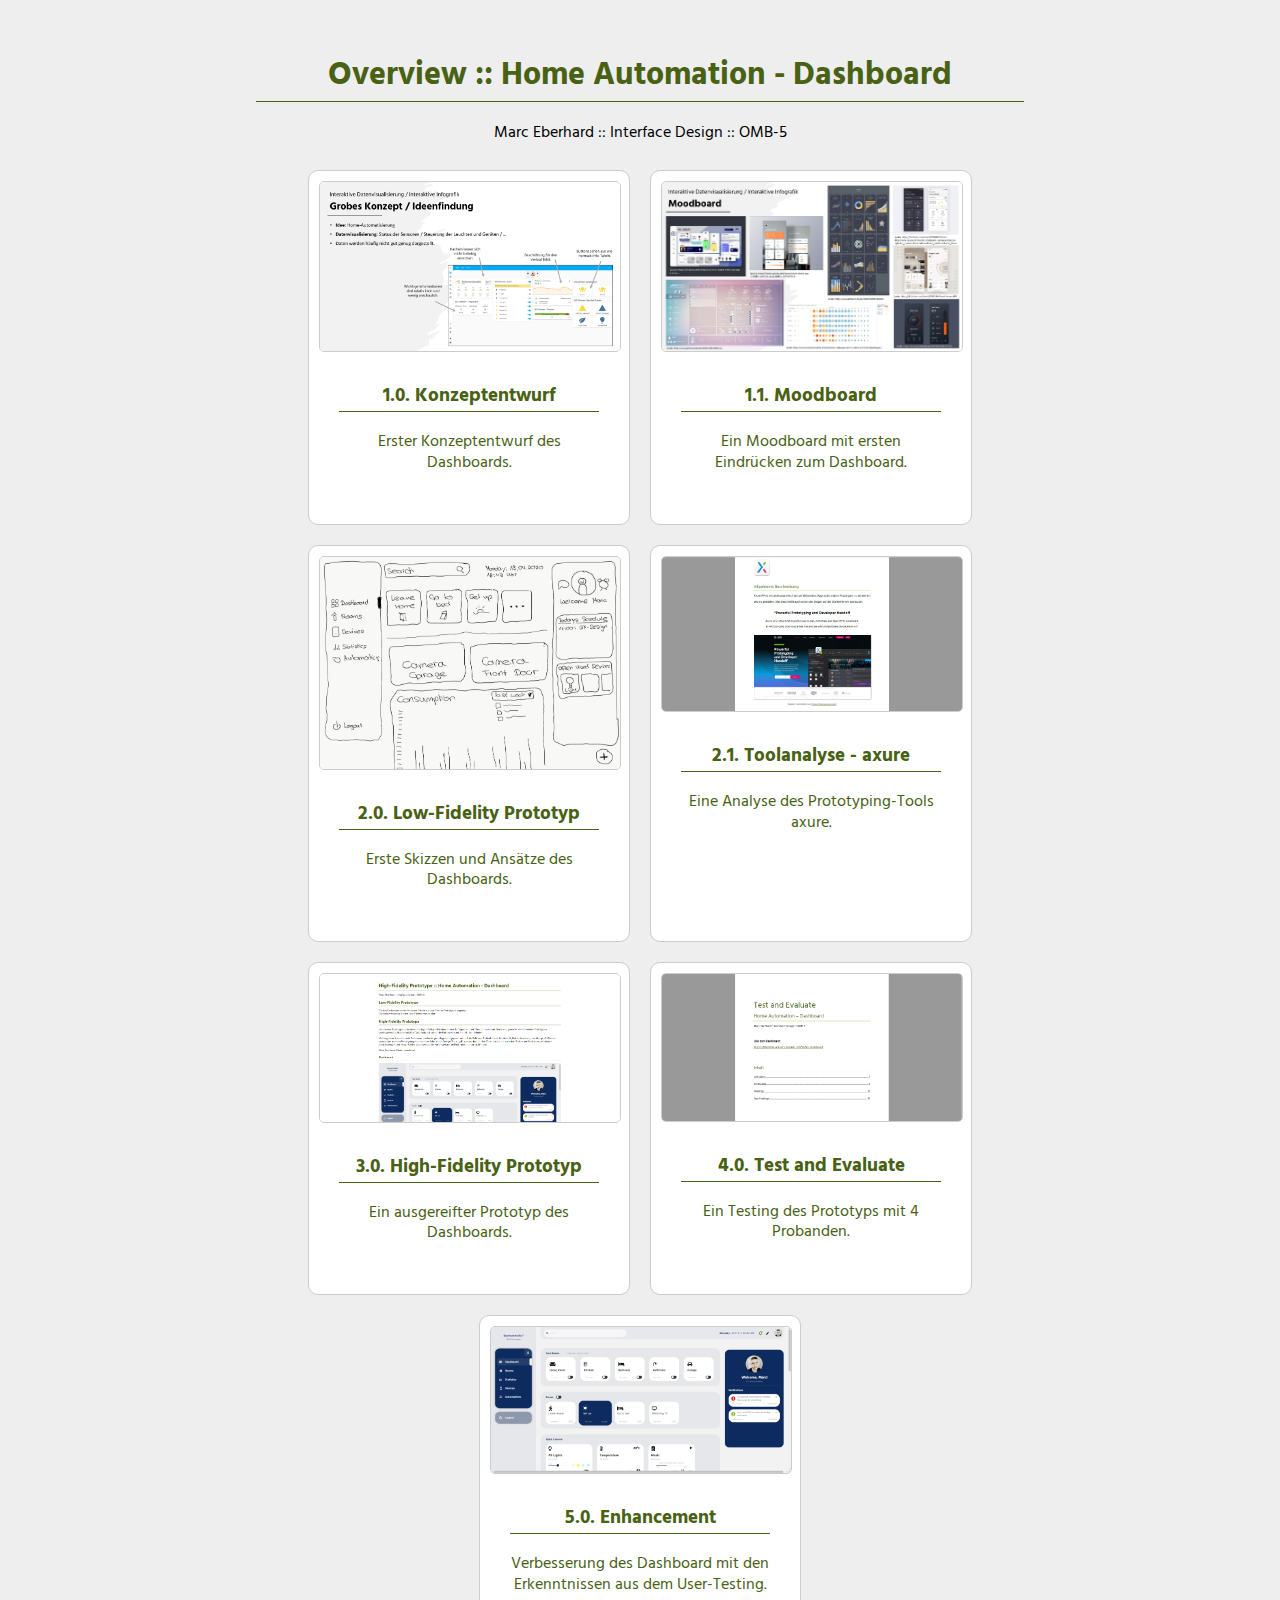
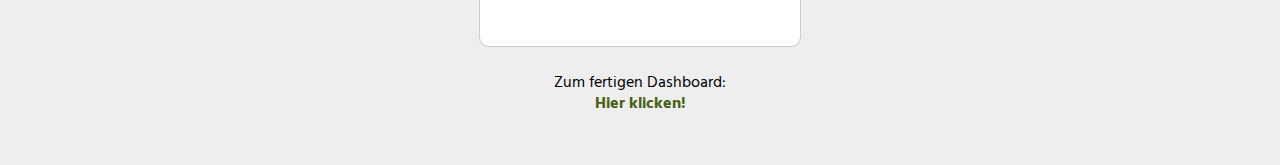
<file: gui-overview/index.html>
<!DOCTYPE html>
<html>

<head>
    <meta charset="utf-8">
    <meta name="viewport" content="width=device-width, initial-scale=1">
    <title>Overview :: Home Automation - Dashboard</title>
    <link rel="stylesheet" href="./src/css/style.css">

</head>

<body>
    <div class="wrapper">
        <h1>Overview :: Home Automation - Dashboard</h1>
        <p>Marc Eberhard :: Interface Design :: OMB-5</p>

        <section class="cards">
            <a target="_blank" href="https://bymarcx.github.io/IFD/task3_gui-concept/Infografik_Konzept.pdf" class="card">
                <img src="./src/img/Konzept.jpg" />
                <h3>1.0. Konzeptentwurf</h3>
                <p>
                    Erster Konzeptentwurf des Dashboards.
                </p>
            </a>
            <a target="_blank" href="https://bymarcx.github.io/IFD/task3_gui-concept/Infografik_Moodboard.pdf" class="card">
                <img src="./src/img/Moodboard.jpg" />
                <h3>1.1. Moodboard</h3>
                <p>
                    Ein Moodboard mit ersten Eindrücken zum Dashboard.
                </p>
            </a>
            <a target="_blank" href="https://bymarcx.github.io/IFD/task4_prototyping/gui-low-fidelity/" class="card">
                <img src="./src/img/first-prototye.jpg" />
                <h3>2.0. Low-Fidelity Prototyp</h3>
                <p>
                   Erste Skizzen und Ansätze des Dashboards.
                </p>
            </a>
            <a target="_blank" href="https://bymarcx.github.io/IFD/task4_prototyping/tool-analyse/AXURE_von_Marc_Eberhard.pdf" class="card">
                <img src="./src/img/axure.png" />
                <h3>2.1. Toolanalyse - axure</h3>
                <p>
                   Eine Analyse des Prototyping-Tools axure.
                </p>
            </a>

            <a target="_blank" href="https://bymarcx.github.io/IFD/task5-6_gui-high-fid/" class="card">
                <img src="./src/img/highfid-prototype.png" />
                <h3>3.0. High-Fidelity Prototyp</h3>
                <p>
                   Ein ausgereifter Prototyp des Dashboards.
                </p>
            </a>

            <a target="_blank" href="https://bymarcx.github.io/IFD/task7_test-and-evaluate/07_Test_and_Evaluate.pdf" class="card">
                <img src="./src/img/test.png" />
                <h3>4.0. Test and Evaluate</h3>
                <p>
                   Ein Testing des Prototyps mit 4 Probanden.
                </p>
            </a>

            <a target="_blank" href="https://bymarcx.github.io/IFD/task8_gui_enhancement" class="card">
                <img src="./src/img/dashboard-enhanced.png" />
                <h3>5.0. Enhancement</h3>
                <p>
                   Verbesserung des Dashboard mit den Erkenntnissen aus dem User-Testing.
                </p>
            </a>

        </section>

        <p>Zum fertigen Dashboard: <br> <a target="_blank" href="https://eknn29.axshare.com/">Hier klicken!</a></p>

    </div>
</body>

</html>
</file>
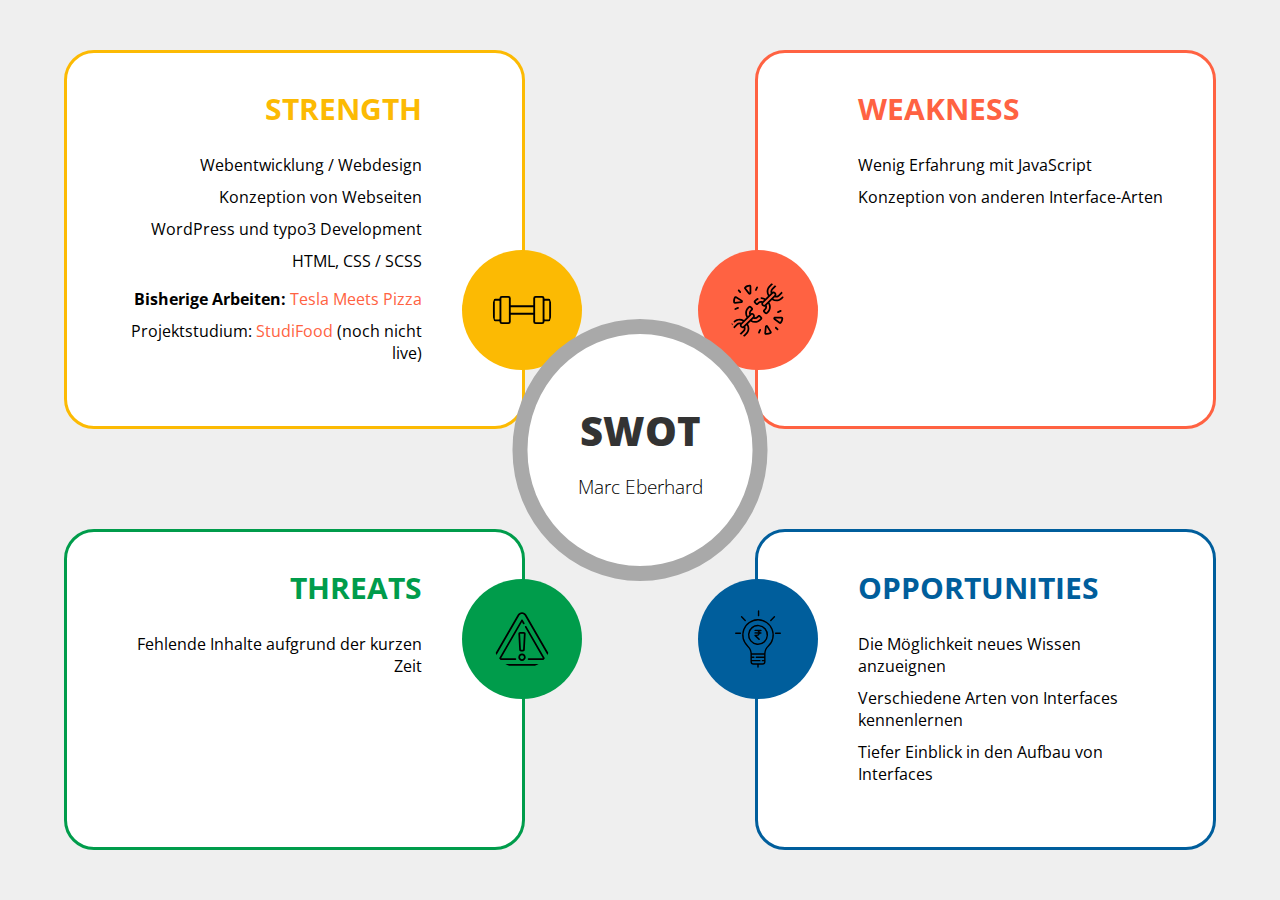
<file: task0_swot/index.html>
<!DOCTYPE html>
<html lang="DE">

<head>
    <meta charset="UTF-8">
    <meta name="viewport" content="width=device-width, initial-scale=1">

    <!--  CSS -->
    <link rel="stylesheet" href="./css/style.css" type="text/css" media="all">
    <link rel="stylesheet" href="https://unpkg.com/aos@next/dist/aos.css" />


    <title>SWOT - Marc Eberhard</title>
</head>

<body>
    <!-- HTML STARTS HERE -->
    <main>
        <div class="headline-box" data-aos="zoom-in" data-aos-delay="000">
            <h1>SWOT</h1>
            <h3>Marc Eberhard</h3>
        </div>

        <div class="sec1" id="strength" data-aos="fade-right" data-aos-delay="1000">
            <h2>Strength</h2>
            <ul id="strength_ul"></ul>
            <ul>
                <li><strong>Bisherige Arbeiten: </strong><a href="https://stag.rwd.bymarc.media">Tesla Meets Pizza</a></li>
                <li>Projektstudium: <a target="_blank" href="./studifood.png">StudiFood </a>(noch nicht live)</li>
            </ul>
            <img class="icon" src="./img/dumbbell.svg">
        </div>
        <div class="sec2" id="weakness" data-aos="fade-left" data-aos-delay="1000">
            <h2>Weakness</h2>
            <ul id="weakness_ul"></ul>
            <img class="icon" src="./img/breaking.svg">
        </div>
        <div class="sec3" id="threats" data-aos="fade-right" data-aos-delay="1000">
            <h2>Threats</h2>
            <ul id="threats_ul"></ul>
            <img class="icon" src="./img/caution.svg">
        </div>
        <div class="sec4" id="opportunities" data-aos="fade-left" data-aos-delay="1000">
            <h2>Opportun&shy;ities</h2>
            <ul id="opps_ul"></ul>
            <img class="icon" src="./img/opportunities.svg">
        </div>
    </main>

    <!-- HTML ENDS -->

    <!-- Bundled Footer JS -->
    <script src="https://unpkg.com/aos@next/dist/aos.js"></script>
    <script src="./js/script.js"></script>

</body>

</html>
</file>
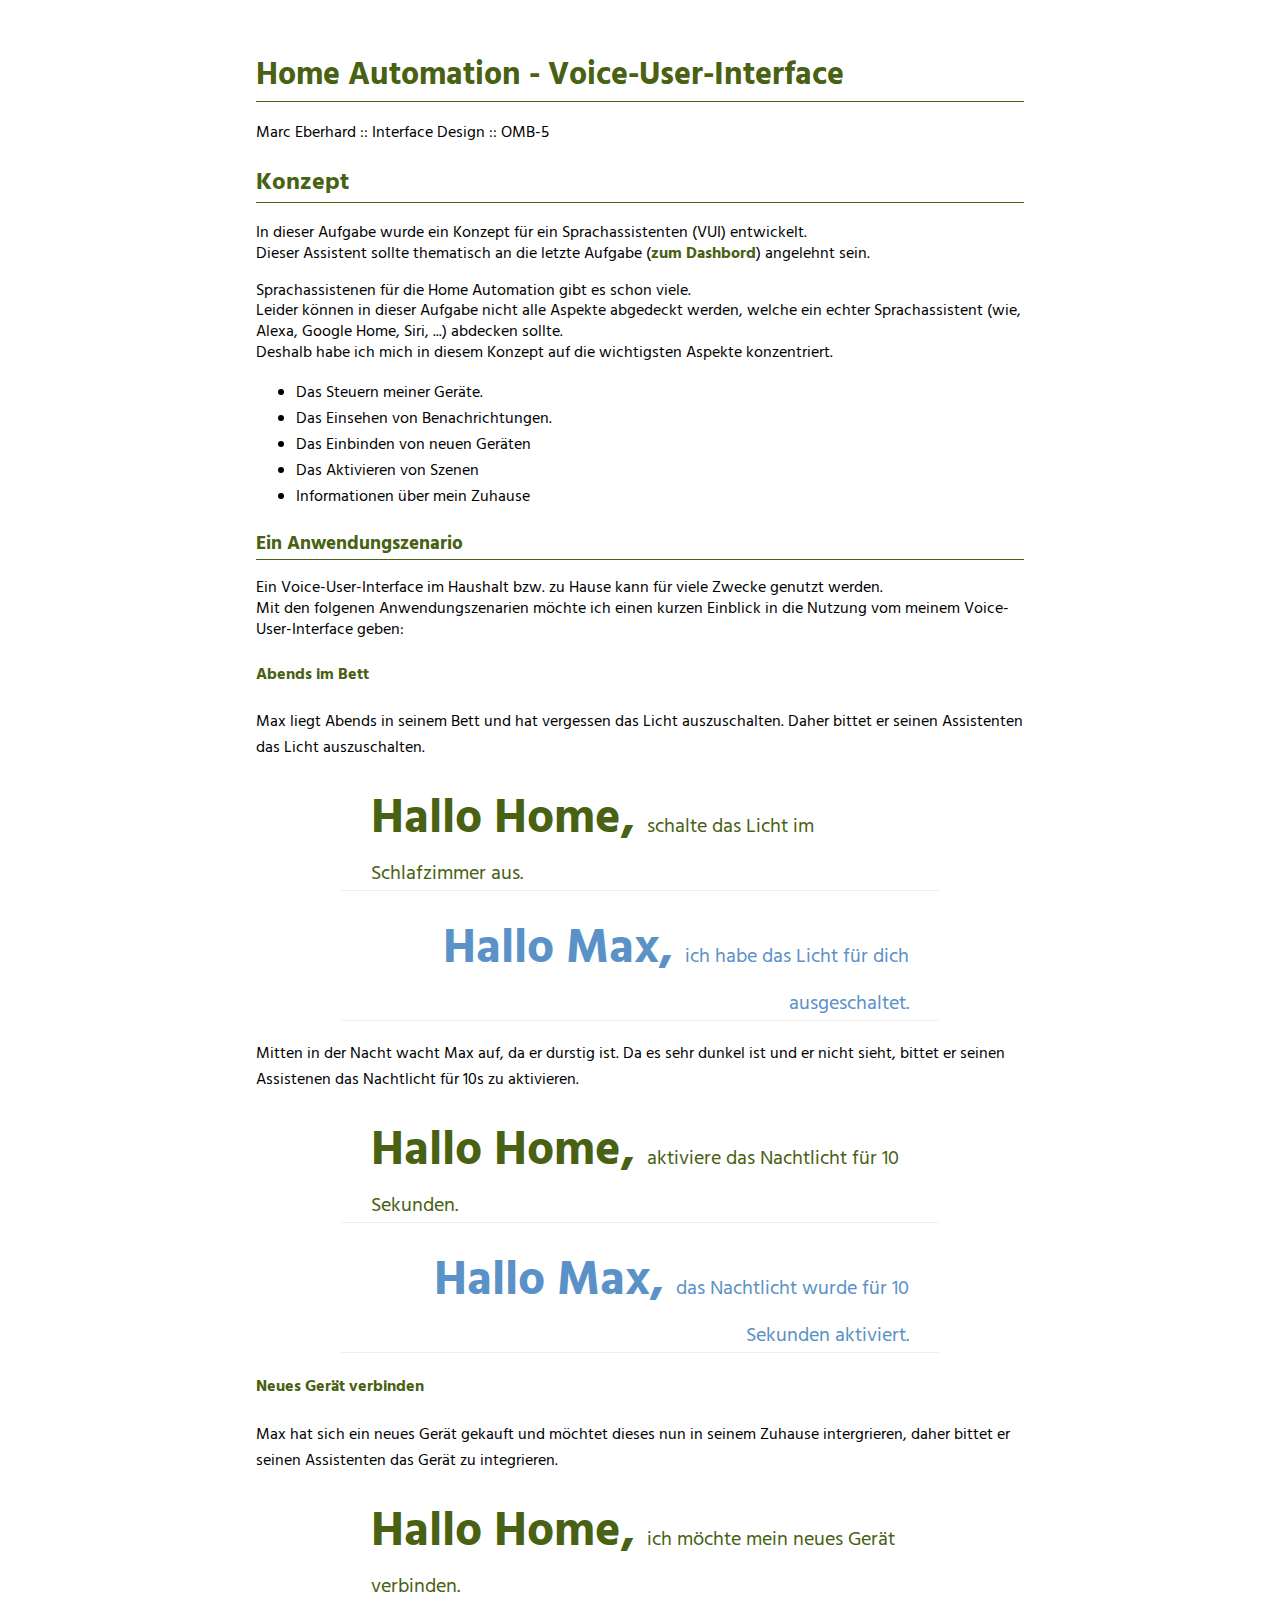
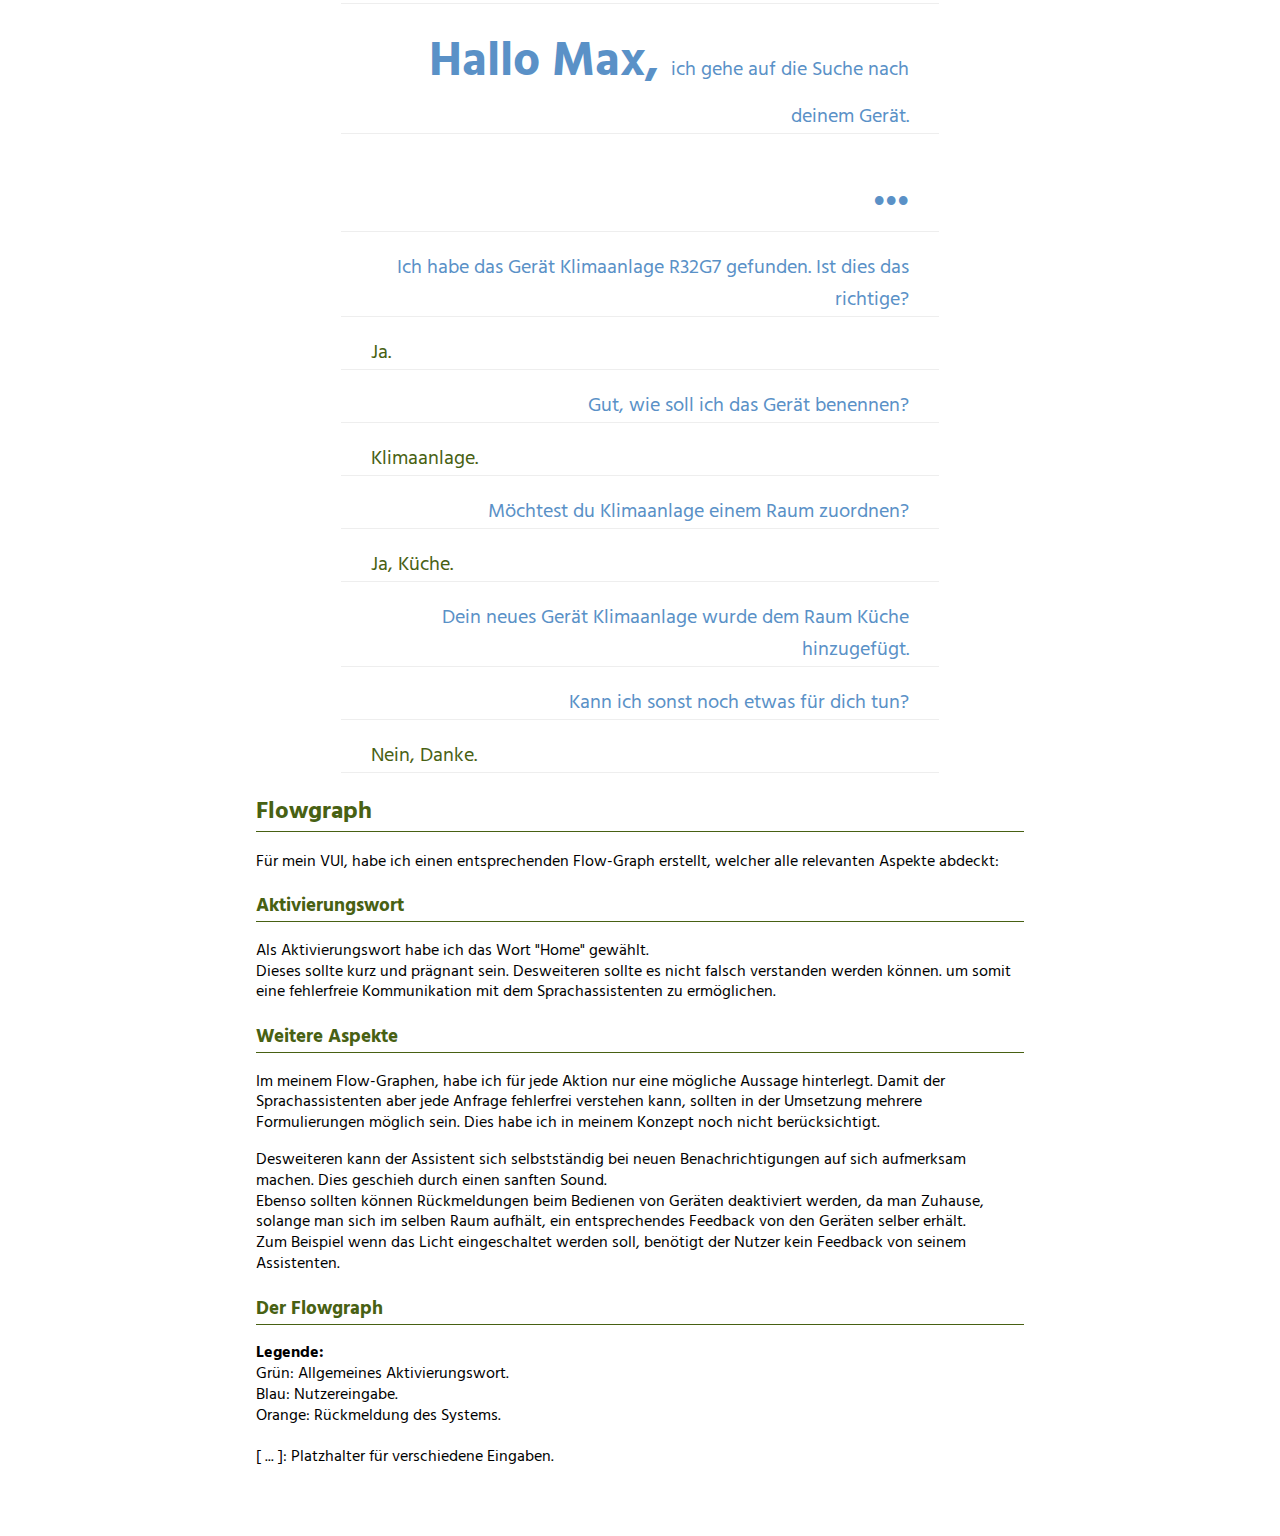
<file: task10_vui-concept/index.html>
<!--[if IE]><meta http-equiv="X-UA-Compatible" content="IE=5,IE=9" ><![endif]-->
<!DOCTYPE html>
<html>

<head>
    <meta charset="utf-8">
    <meta name="viewport" content="width=device-width, initial-scale=1">
    <title> Home Automation - Voice-User-Interface</title>
    <link rel="stylesheet" href="./src/css/style.css">
</head>

<body>
    <div class="wrapper">
        <h1>Home Automation - Voice-User-Interface</h1>
        <p>Marc Eberhard :: Interface Design :: OMB-5</p>

        <section>
            <h2>Konzept</h2>
            <p>
                In dieser Aufgabe wurde ein Konzept für ein Sprachassistenten (VUI) entwickelt.<br>
                Dieser Assistent sollte thematisch an die letzte Aufgabe (<a href="https://eknn29.axshare.com/"
                    target="_blank">zum Dashbord</a>) angelehnt sein.
            </p>
            <p>
                Sprachassistenen für die Home Automation gibt es schon viele.
                <br>Leider können in dieser Aufgabe nicht alle Aspekte abgedeckt werden, welche ein echter
                Sprachassistent (wie, Alexa, Google Home, Siri, ...) abdecken sollte.
                <br> Deshalb habe ich mich in diesem Konzept auf die wichtigsten Aspekte konzentriert.
            </p>
            <ul>
                <li>Das Steuern meiner Geräte.</li>
                <li>Das Einsehen von Benachrichtungen.</li>
                <li>Das Einbinden von neuen Geräten</li>
                <li>Das Aktivieren von Szenen</li>
                <li>Informationen über mein Zuhause</li>
            </ul>

            <h3>Ein Anwendungszenario</h3>
            <p>Ein Voice-User-Interface im Haushalt bzw. zu Hause kann für viele Zwecke genutzt werden.<br>
                Mit den folgenen Anwendungszenarien möchte ich einen kurzen Einblick in die Nutzung vom meinem
                Voice-User-Interface geben:</p>

            <h4>Abends im Bett</h4>
            Max liegt Abends in seinem Bett und hat vergessen das Licht auszuschalten. Daher bittet er seinen
            Assistenten das Licht auszuschalten. <br>

            <div class="quote"><span class="big">Hallo Home, </span>schalte das Licht im Schlafzimmer aus.</div>
            <div class="quote answer"><span class="big">Hallo Max, </span>ich habe das Licht für dich ausgeschaltet.
            </div>


            Mitten in der Nacht wacht Max auf, da er durstig ist. Da es sehr dunkel ist und er nicht sieht,
            bittet er seinen Assistenen das Nachtlicht für 10s zu aktivieren.

            <div class="quote"><span class="big">Hallo Home, </span>aktiviere das Nachtlicht für 10 Sekunden.</div>
            <div class="quote answer"><span class="big">Hallo Max, </span>das Nachtlicht wurde für 10 Sekunden
                aktiviert.</div>

            <h4>Neues Gerät verbinden</h4>
            Max hat sich ein neues Gerät gekauft und möchtet dieses nun in seinem Zuhause intergrieren, daher bittet er
            seinen Assistenten das Gerät zu integrieren.

            <div class="quote"><span class="big">Hallo Home, </span>ich möchte mein neues Gerät verbinden.</div>
            <div class="quote answer"><span class="big">Hallo Max, </span>ich gehe auf die Suche nach deinem Gerät.
            </div>
            <div class="quote answer"><span class="big">...</span></div>
            <div class="quote answer">Ich habe das Gerät Klimaanlage R32G7 gefunden. Ist dies das richtige?</div>
            <div class="quote">Ja.</div>
            <div class="quote answer">Gut, wie soll ich das Gerät benennen?</div>
            <div class="quote">Klimaanlage.</div>
            <div class="quote answer">Möchtest du Klimaanlage einem Raum zuordnen?</div>
            <div class="quote">Ja, Küche.</div>
            <div class="quote answer">Dein neues Gerät Klimaanlage wurde dem Raum Küche hinzugefügt.</div>
            <div class="quote answer">Kann ich sonst noch etwas für dich tun?</div>
            <div class="quote">Nein, Danke.</div>
        </section>

        <section>
            <h2>Flowgraph</h2>
            <p>
                Für mein VUI, habe ich einen entsprechenden Flow-Graph erstellt, welcher alle relevanten Aspekte
                abdeckt:
            </p>
            <h3>Aktivierungswort</h3>
            <p>Als Aktivierungswort habe ich das Wort "Home" gewählt.
                <br>Dieses sollte kurz und prägnant sein. Desweiteren
                sollte es nicht falsch verstanden werden können. um somit eine fehlerfreie Kommunikation mit dem
                Sprachassistenten zu ermöglichen.
            </p>

            <h3>Weitere Aspekte</h3>
            <p>Im meinem Flow-Graphen, habe ich für jede Aktion nur eine mögliche Aussage hinterlegt. Damit der
                Sprachassistenten aber jede Anfrage fehlerfrei verstehen kann, sollten in der Umsetzung mehrere
                Formulierungen möglich sein. Dies habe ich in meinem Konzept noch nicht berücksichtigt.</p>
            <p>Desweiteren kann der Assistent sich selbstständig bei neuen Benachrichtigungen auf sich aufmerksam
                machen. Dies geschieh durch einen sanften Sound. <br>
                Ebenso sollten können Rückmeldungen beim Bedienen von Geräten deaktiviert werden, da man Zuhause,
                solange man sich im selben Raum aufhält, ein entsprechendes Feedback von den Geräten selber erhält.
                <br>Zum
                Beispiel wenn das Licht eingeschaltet werden soll, benötigt der Nutzer kein Feedback von seinem
                Assistenten.</p>

            <h3>Der Flowgraph</h3>
            <p>
                <strong>Legende:</strong>
                <br>Grün: Allgemeines Aktivierungswort.
                <br>Blau: Nutzereingabe.
                <br>Orange: Rückmeldung des Systems.
                <br>
                <br> [ ... ]: Platzhalter für verschiedene Eingaben.

            </p>
            <div class="mxgraph" style="max-width:100%;border:1px solid transparent;"
                data-mxgraph="{&quot;highlight&quot;:&quot;#0000ff&quot;,&quot;nav&quot;:true,&quot;resize&quot;:true,&quot;toolbar&quot;:&quot;zoom layers lightbox&quot;,&quot;edit&quot;:&quot;_blank&quot;,&quot;xml&quot;:&quot;&lt;mxfile host=\&quot;app.diagrams.net\&quot; modified=\&quot;2021-06-08T09:28:02.132Z\&quot; agent=\&quot;5.0 (Windows NT 10.0; Win64; x64) AppleWebKit/537.36 (KHTML, like Gecko) Chrome/91.0.4472.77 Safari/537.36\&quot; etag=\&quot;39i55Lh_pOEYyEIzb5RH\&quot; version=\&quot;14.7.6\&quot; type=\&quot;google\&quot;&gt;&lt;diagram id=\&quot;C5RBs43oDa-KdzZeNtuy\&quot; name=\&quot;Page-1\&quot;&gt;7V1Zd5u6Fv4t58GP6WLGfkycZjhNh3vS2zT3pUvGMtBg8BFQO/n1V2IwgxTAsY0g+CUxQsiy2N/WnjWSp8vNNQIr67M3h85IEuabkXw5kiRZVVX8j7Q8xy3iREhaTGTPk7as4d5+gUmjkLSG9hz6hY6B5zmBvSo2Gp7rQiMotAGEvHWx28Jzit+6AiakGu4N4NCtD/Y8sOLWsaRn7TfQNq30m0VtEt9ZgrRz8kt8C8y9da5J/jiSp8jzgvjTcjOFDlm9dF0ebp8fnLsn7frv//j/gv9efPr+5cdZPNjVLo9sfwKCbvDmoc/9XzDw7XMYXG9+uz+hfa9/[base64]/JLrQB0QXaj/pQhlzoIvxgOhC6ydd6ILePl1MBkQXYi/pQk33+hbJQuZCFpga0PPP/MVjpP+o6WWm80RX7Sk9zEWS+slnNGmv7nJi7Dgq/SlctJ6+0V8vyU8R9+reDvm9Uyma/WP7ycbESSUh7U0YxuVXCPQvs9V4vrHczef/Xf7+dqa8T7pg/taO2vTqbHRaOoUWySKlxEHQxbifdIEF6WPSxacVupNd+eqHYdwKqnDz3VjLfNjFVorJCS6PBbmlSoopvdbj0hdz0YRekJMiHpWcqlbwD3DCZBlGkubgtbyY4Q9mEL3EuGHhRbPNKE/7N/TSG2d+RDvnuIOorDbZzXSUG+A4Hr57g6f8VzoknnI8avGbcHPu20vknhEzocy1ZQfwfgUiMlkjsCoSLhk9oWoRv6cL0wG+nxCnHyDvaeubJL23jkZye2E7ztRzPBR9rTxX4XiubB/[base64]/GNHkT/XCMwJ7QACVuinwIxQWcTn4MGolJzj/[base64]/[base64]/6j1LRqnCUT3euhFHV85dVZW67DVVr3rgSIG3FDu4DoOYH9xGm64VW6x2ZAOv7d+Z55xmFMPbvxXu+7coUq9hOBv4uCFDEbn5yaumnYPsJ+C6W+HZ99y8tA2DNWCL00E4UDFaFHXKRd4iEO/vptO7u0dM1lebtXL7S3gAf87ewwYtMlTgqrBK3hv0uBQ4KMpSIdWl/ok2UmNEWkWPNe7By9kYx2rpBbJw3G7g2UDiJioDyjgkcu730g5qBXtVIs5Fr0nyaCqNLoQhSsGKXMwXatWKxYzj2ZbS6vPuuy1jVgc+WecFPvbic1FBuC1+x6yBdNAtzflKnG7eMI7snH4Us8Ncz7gfwyf3/nmgrnbNkq+8Cxg2tsl3w0ZI2/ykXY2EUgtGwnRZ95GPLsNIAvK3Tvso+o2YI9LwN0l9WuPpWaN86BvDVXhpRyKUY0OTDAZmvueE2bCEOxHR6xLTiuUblmsHgzQ2UtpRYx4zPpaRo2eVFSuj2XrDYsrFz7rph5BYsbK7spidY/cIGEI0T6SZyOc5TF4hT97IK45mEO1Zuc3K8Lre8Aq9bN/sJq+gnZY78wqbdm7eEZ0kZRX1sYSSYEI/wNMdJsfQRI4cg61aSzxYRldMr01DflPjW1cMEHTM7z0BVRbu+x0uVxCBIERV2/gWornup2jfEbG2SgWcsoORdBqnh3CRMHd2PrWbOoJTuamhsCMigSruHMWkVT1wHIlAps2Y2zCm4k5Ps5TXOMegt3dFJjDJv8dWY5XYjgIu+/uh8d8zlWCiFENlOop/WiO4D/ALphmACd3QjP5bUUCUhoK/TlKCNFaKip8sqwwp4UiBFEwpYSCZtZUe2jyTYC6S1ClZPp12DoWXwH2CMQxNe7YNf7gB7twJXdPHW+4CWk7sCTzBUFMn/GDIzhzoWWHmyr20dtPtSqXVklVNFOpKM8uavO8TYu3ZXeVZlZ7Ye2tnsrieHZfRpizHekXj4ivaBjang8QQSJ7L3t3+JCrWHs5UnpvYxrka6dKX96RTnhorDl4UWcYhxn6jHECGYMJ9yOGzSlMbrnLwfWq/[base64]/1jdkM4za1AyjdcsMo72HlLDmi8/t1ITKeef43efMuxfbq8IGtrCMLwqppyBJ53gJPTQ/[base64]/buwjdfSSzswNmG3NIezC8w7k2MJaON1Ahck/tAPSBrbbAVOm7v6xP5oVlWo59E360hRj0aJDeYSBwN+uxjoYecu6j3LMFZnIjKzkKGVvnEcbiBTuc47yVkAMeP/jomjE4Gp0ZgyBrMoo5PwI1PnIiGiHvPosqOsTEQ01sYvECEFxGiBWFFlO0v+qqtfYKOFxgAGysfLcASabD80qZIw6VcI9zYQY6L4avH3J2Mh5EL3iyMn0mBXVinZyV8q1La+7J96Epx9+BeH6NqURlG4SIHj1M6VpjdQRKqPHo1U79caxf41swDaB6zdh9arAyu98/FtZL5oQNFc4YhijJ/OyPrny2v8+LiVbMuBpaE7gwSlEaJlOfuAgETnqJLIplIlamcdxpzxzIWM98gX79pa6agKiz15QgwLR2ylFfS+ASwnR848JFhVS9hn3zPOUBxlmeS4xSbmxxozyPN7ik5A+TcDdYeYqmGPyBKjVORXpieLry0g0T/Q6MsSzRhaUOUGbZHOFSliEqCRDOwQ2h+bPrpmSLB/BEMmzSzH7e40qpZs8rhMnIKt7UrH0hF6pM8QJAiKlLH5IH0OPBew6lp3GJH9HLCV4tkwN+sW7WuB6tl34hLDLq2LeYQHA/fYmvpPavJwGZzjcsXdYNFiMIrnkNutrvKZd3liL78YVvJMX05oT0VuulD++hSuO+fHUx4coNPK3Qnu/LVD8O4FVTh5ruxlvtosytB+W1chbkYDCMes19bUnvVJPNSu2EBJ3hlQ379FAsMyysQ+v2LAqXw1pQEXt+m5dLJFa0K8szX3MO4juMBs2kJkJi9ti7/K2Ln5P+qZTym/F/BbrAeEDOqIGY82XX3NYOjsJz2ZAF8iTwvyFMTXlPrszeHpMf/AQ==&lt;/diagram&gt;&lt;/mxfile&gt;&quot;}">
            </div>

        </section>



    </div>

    <script type="text/javascript" src="https://viewer.diagrams.net/js/viewer-static.min.js"></script>
</body>

</html>
</file>
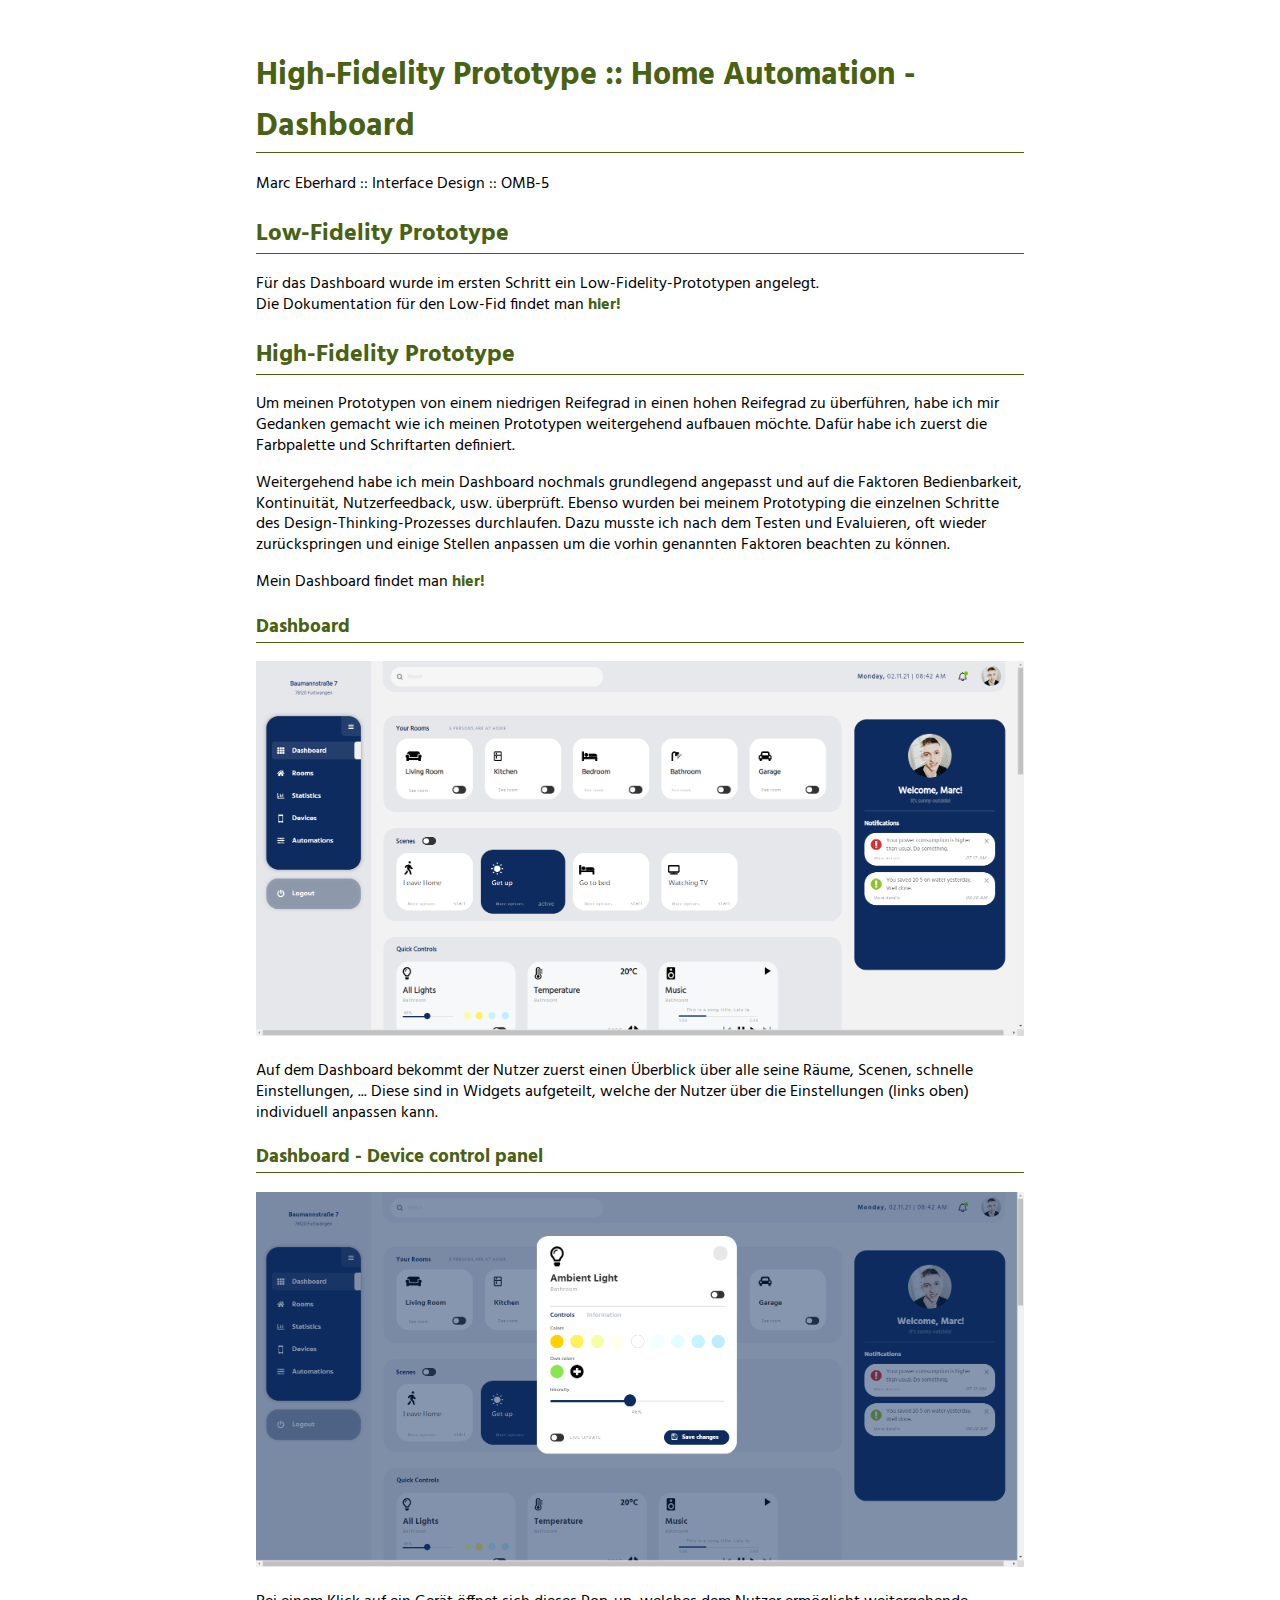
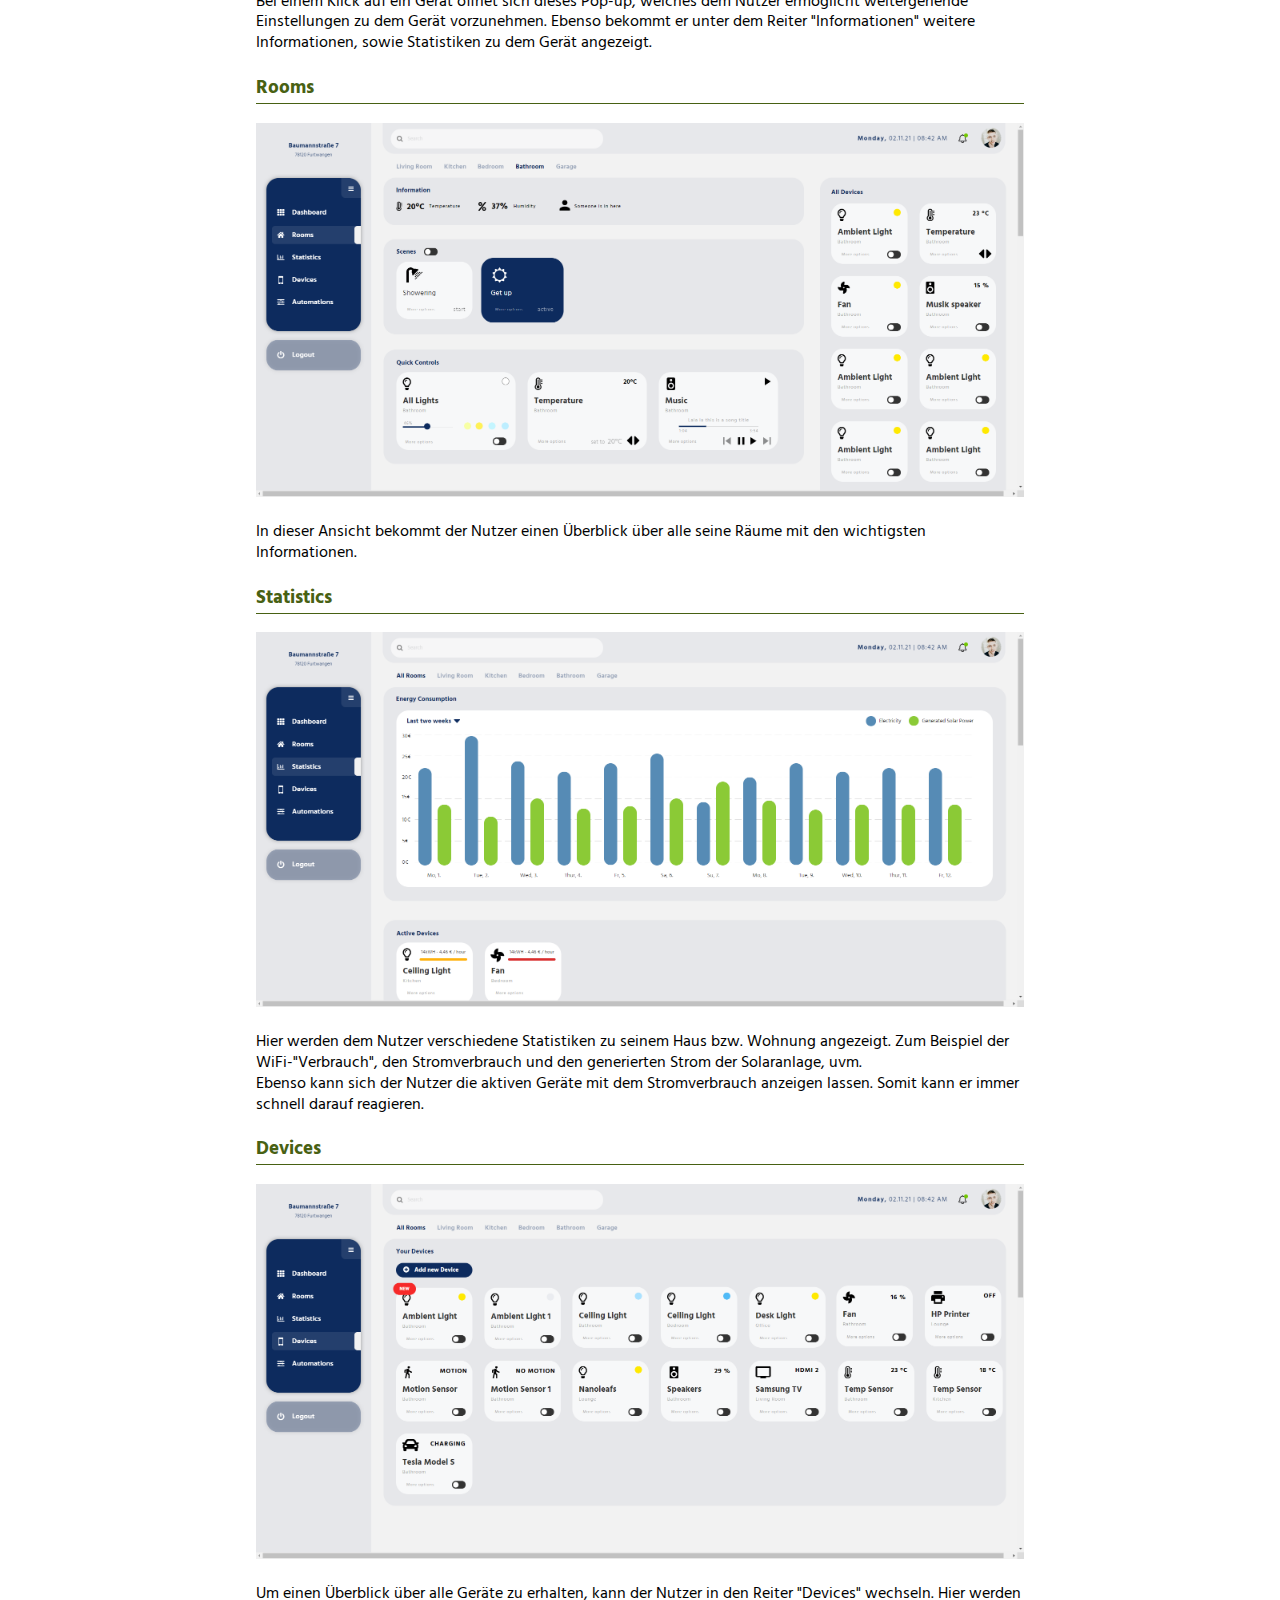
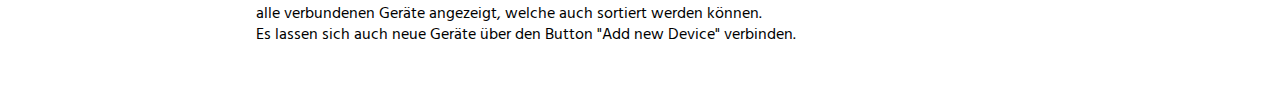
<file: task5-6_gui-high-fid/index.html>
<!DOCTYPE html>
<html>

<head>
    <meta charset="utf-8">
    <meta name="viewport" content="width=device-width, initial-scale=1">
    <title>High-Fidelity Prototype :: Home Automation - Dashboard</title>
    <link rel="stylesheet" href="./src/css/style.css">
</head>

<body>
    <div class="wrapper">
        <h1>High-Fidelity Prototype :: Home Automation - Dashboard</h1>
        <p>Marc Eberhard :: Interface Design :: OMB-5</p>
        <section>
            <h2>Low-Fidelity Prototype</h2>
            <p>Für das Dashboard wurde im ersten Schritt ein Low-Fidelity-Prototypen angelegt.
                <br>Die Dokumentation für den Low-Fid findet man <a
                    href="https://bymarcx.github.io/IFD/task4_prototyping/gui-low-fidelity/">hier!</a>
            </p>
        </section>

        <section>
            <h2>High-Fidelity Prototype</h2>
            <p>Um meinen Prototypen von einem niedrigen Reifegrad in einen hohen Reifegrad zu überführen, habe ich mir
                Gedanken gemacht wie ich meinen Prototypen
                weitergehend aufbauen möchte. Dafür habe ich zuerst die Farbpalette und Schriftarten definiert. </p>
            <p>Weitergehend habe ich mein Dashboard nochmals grundlegend angepasst und auf die Faktoren Bedienbarkeit,
                Kontinuität, Nutzerfeedback, usw.
                überprüft. Ebenso wurden bei meinem Prototyping die einzelnen Schritte des Design-Thinking-Prozesses
                durchlaufen. Dazu musste ich nach dem Testen und Evaluieren,
                oft wieder zurückspringen und einige Stellen anpassen um die vorhin genannten Faktoren beachten zu
                können.</p>

            <p>Mein Dashboard findet man <a href="https://6bqmmb.axshare.com/#id=mbl9yr&p=dashboard">hier!</a></p>

            <h3>Dashboard</h3>
            <img src="./src/img/dashboard.png" />
            <p>Auf dem Dashboard bekommt der Nutzer zuerst einen Überblick über alle seine Räume, Scenen, schnelle
                Einstellungen, ... Diese sind in Widgets aufgeteilt, welche der Nutzer über die Einstellungen (links
                oben) individuell anpassen kann.</p>
            <h3>Dashboard - Device control panel</h3>
            <img src="./src/img/devicecontrol.png" />
            <p>Bei einem Klick auf ein Gerät öffnet sich dieses Pop-up, welches dem Nutzer ermöglicht weitergehende
                Einstellungen zu dem Gerät vorzunehmen. Ebenso bekommt er unter dem Reiter "Informationen" weitere
                Informationen, sowie Statistiken zu dem Gerät angezeigt.</p>
            <h3>Rooms</h3>
            <img src="./src/img/rooms.png" />
            <p>In dieser Ansicht bekommt der Nutzer einen Überblick über alle seine Räume mit den wichtigsten
                Informationen.</p>
            <h3>Statistics</h3>
            <img src="./src/img/statistics.png" />
            <p>Hier werden dem Nutzer verschiedene Statistiken zu seinem Haus bzw. Wohnung angezeigt. Zum Beispiel der
                WiFi-"Verbrauch", den Stromverbrauch und den generierten Strom der Solaranlage, uvm.
                <br>Ebenso kann sich der Nutzer die aktiven Geräte mit dem Stromverbrauch anzeigen lassen. Somit kann er
                immer schnell darauf reagieren.
            </p>
            <h3>Devices</h3>
            <img src="./src/img/devices.png" />
            <p>Um einen Überblick über alle Geräte zu erhalten, kann der Nutzer in den Reiter "Devices" wechseln. Hier
                werden alle verbundenen Geräte angezeigt, welche auch sortiert werden können. <br>Es lassen sich auch
                neue Geräte über den Button "Add new Device" verbinden.</p>
        </section>

    </div>
</body>

</html>
</file>
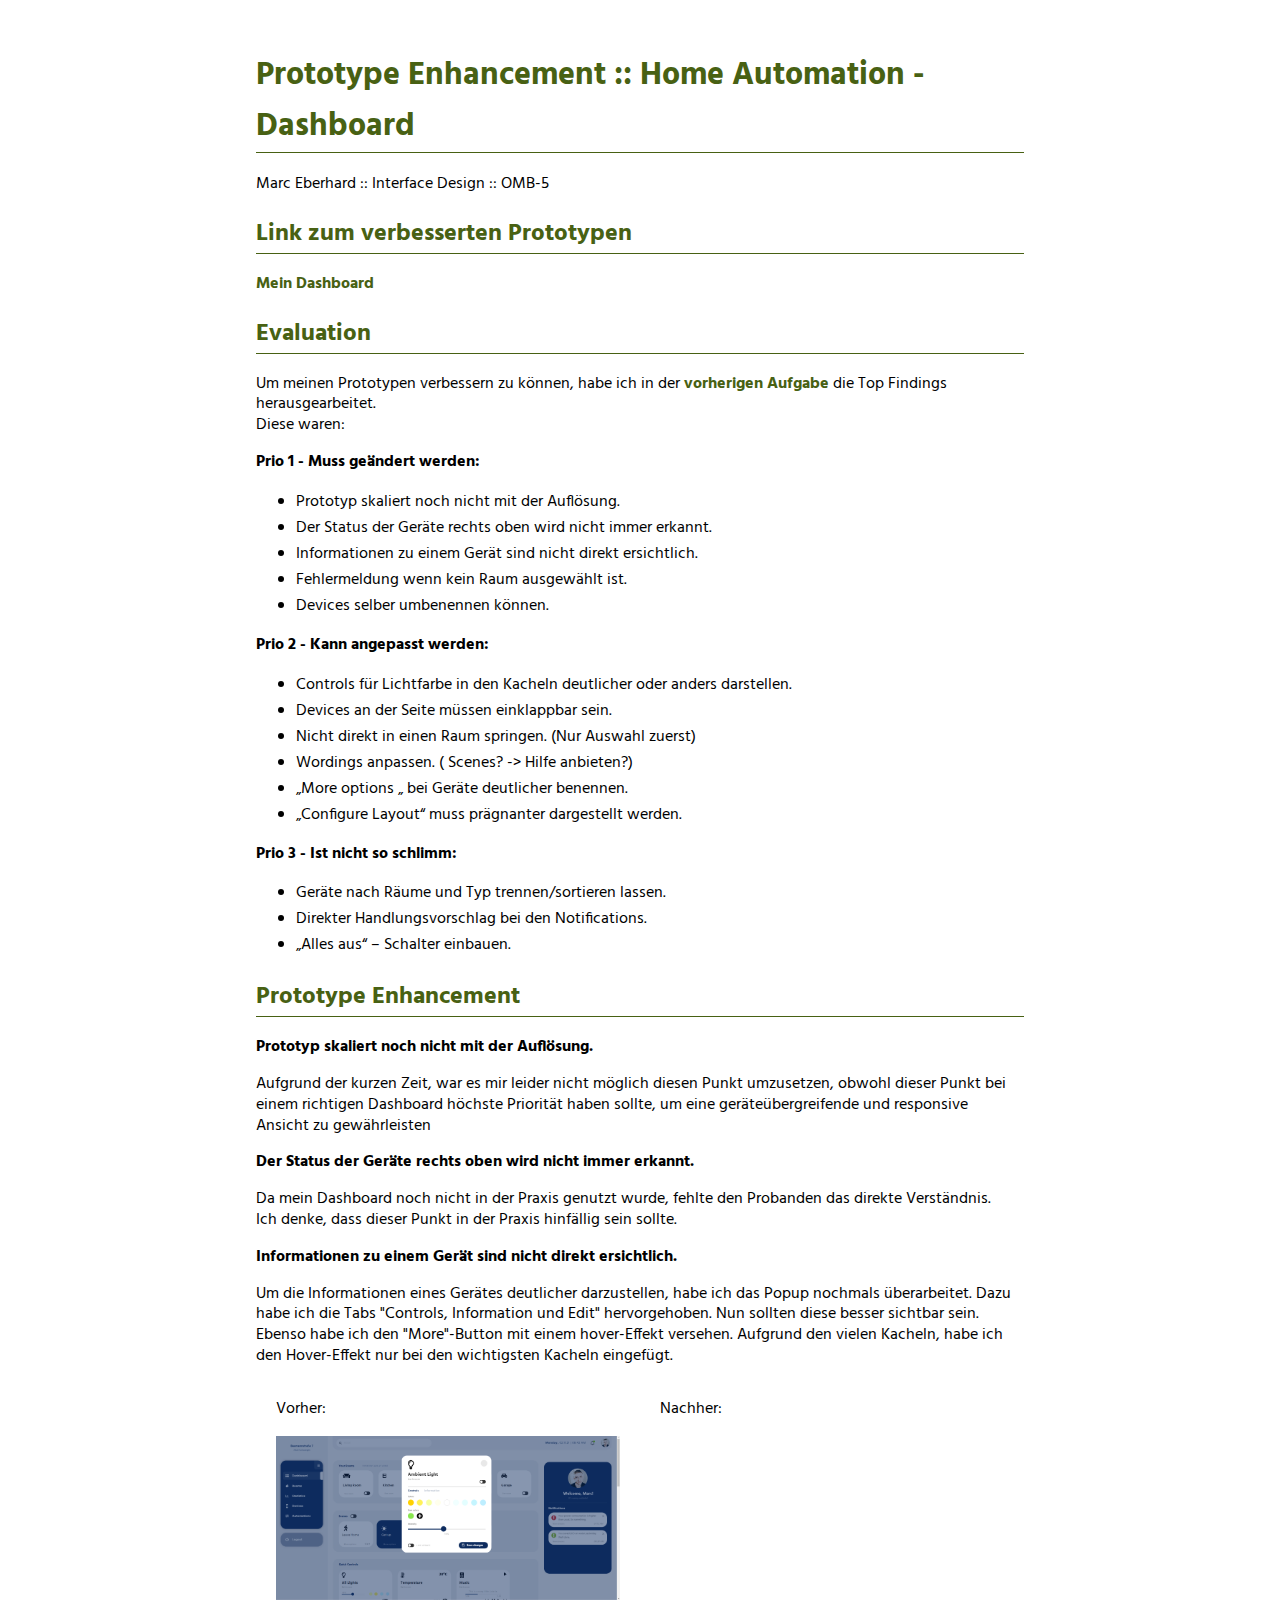
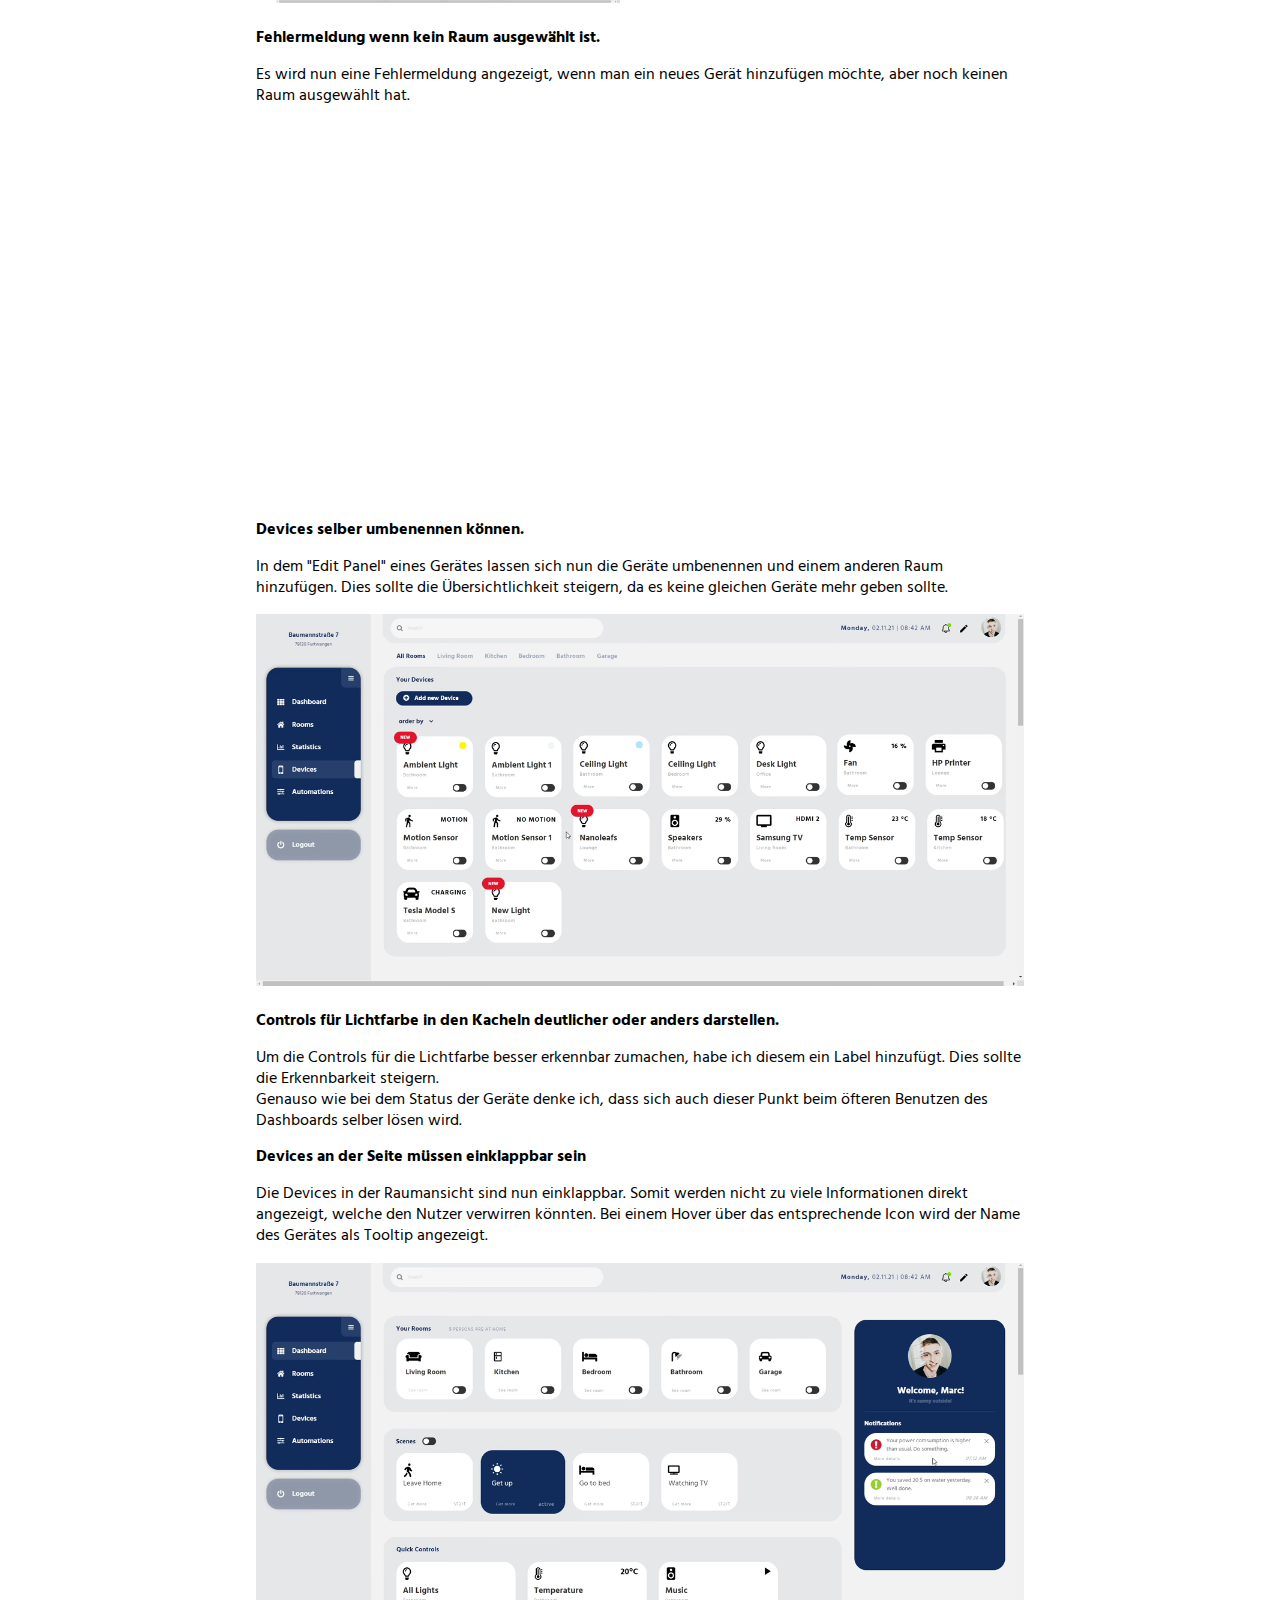
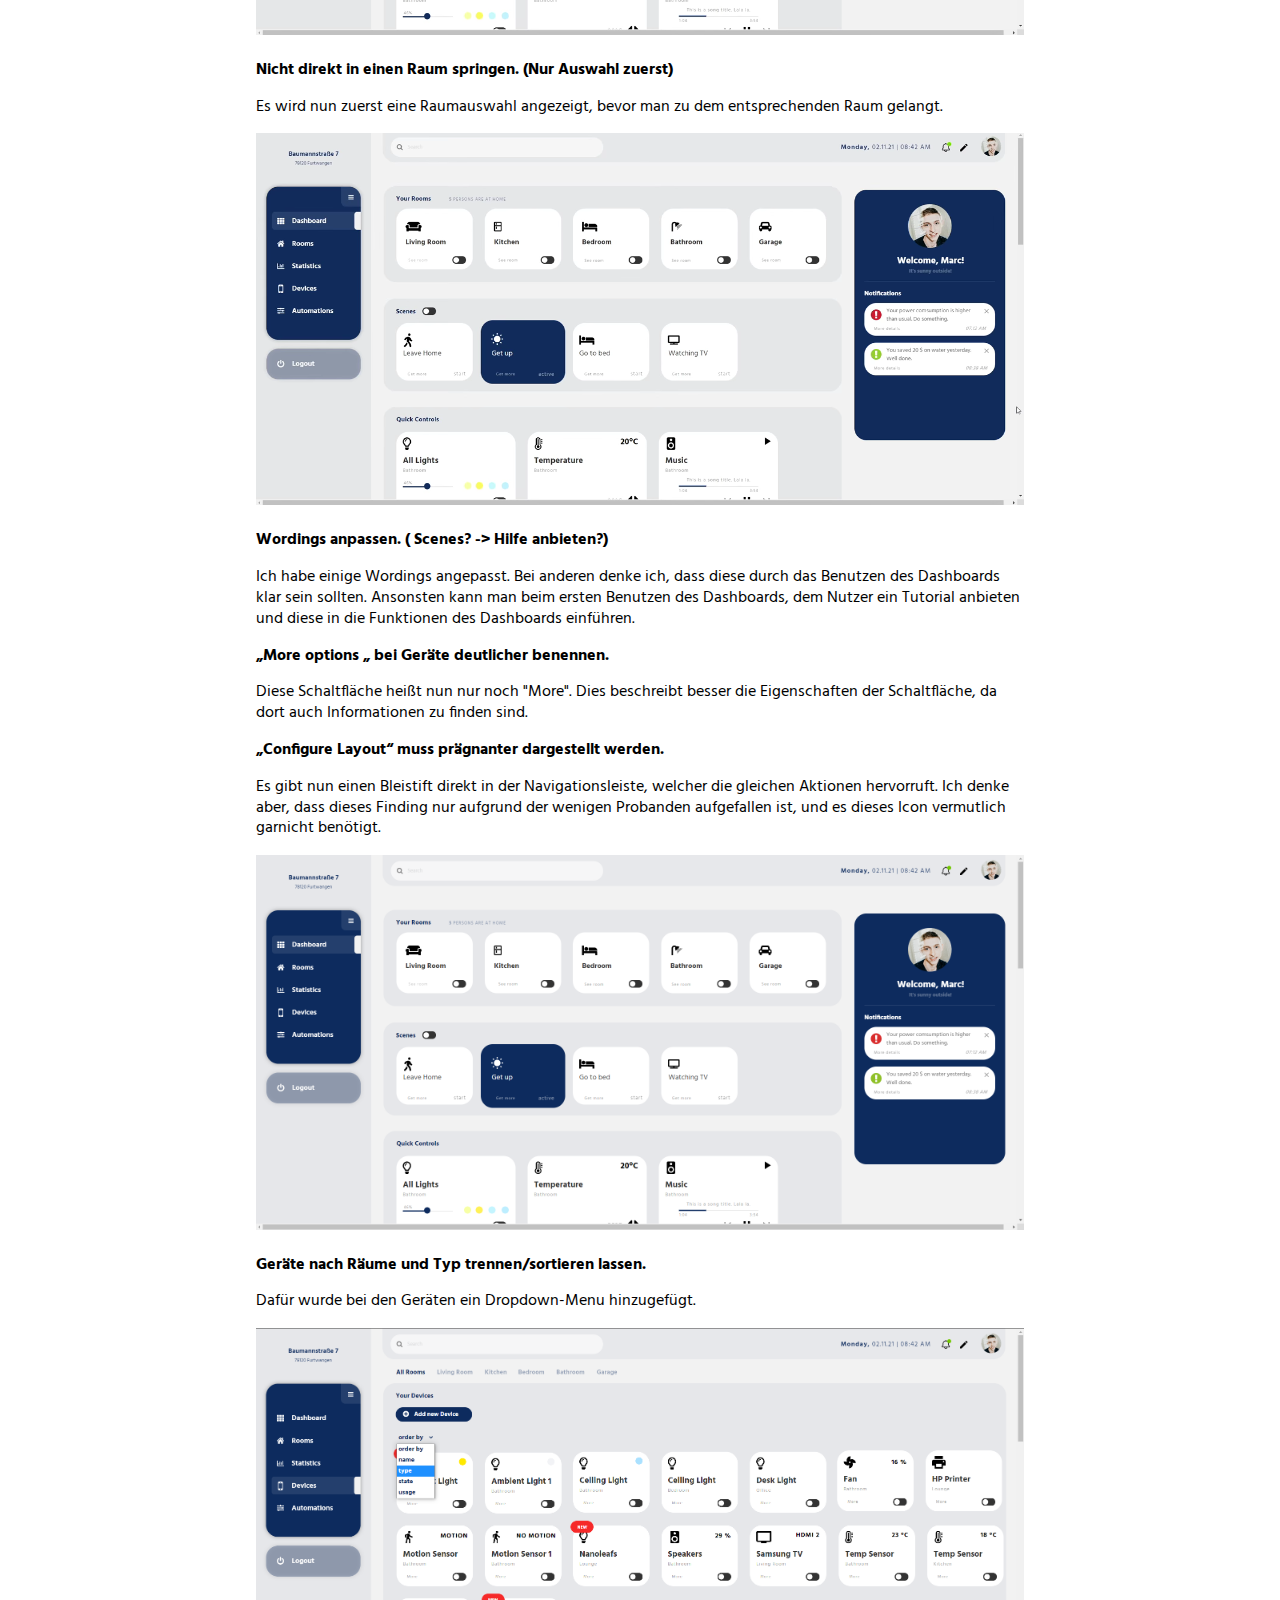
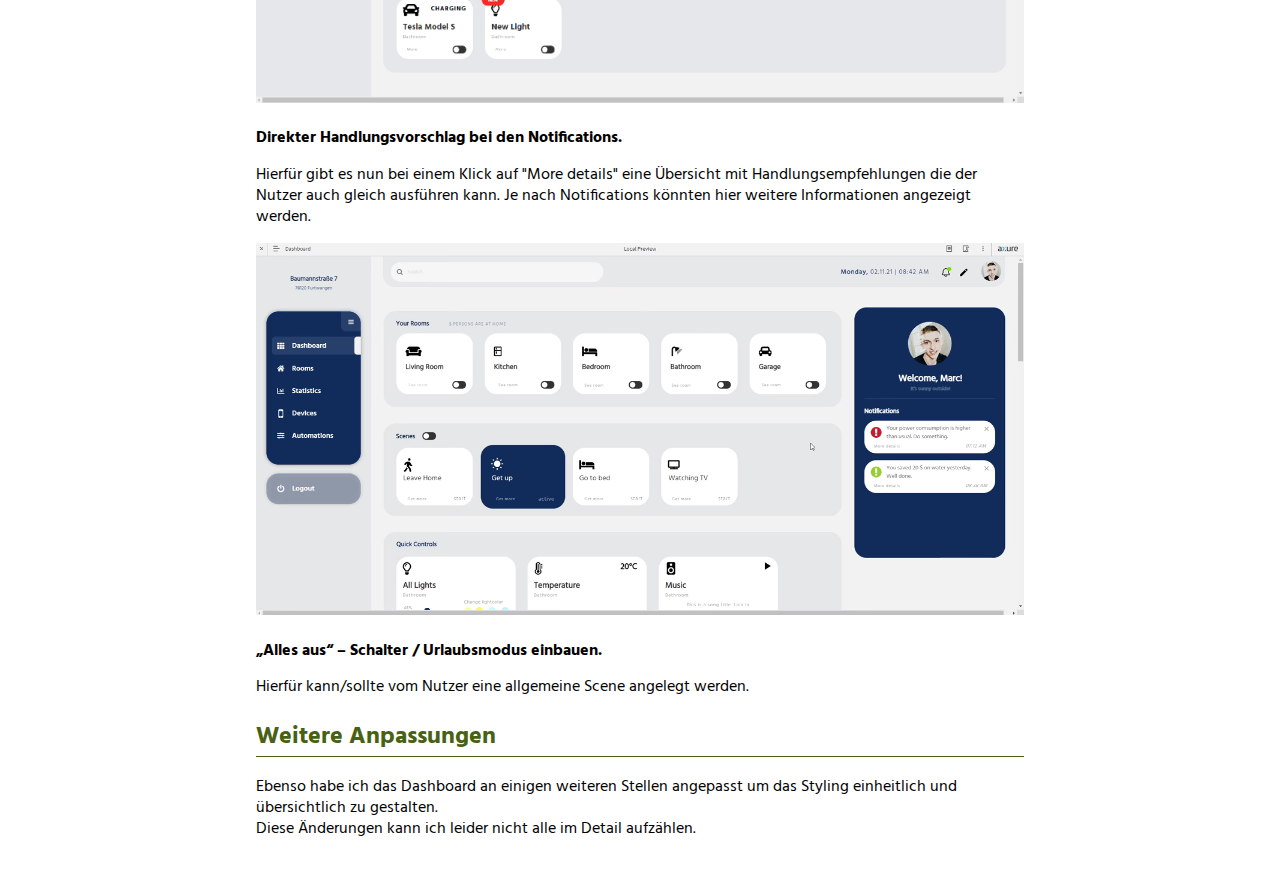
<file: task8_gui_enhancement/index.html>
<!DOCTYPE html>
<html>

<head>
    <meta charset="utf-8">
    <meta name="viewport" content="width=device-width, initial-scale=1">
    <title>Prototype Enhancement :: Home Automation - Dashboard</title>
    <link rel="stylesheet" href="./src/css/style.css">
</head>

<body>
    <div class="wrapper">
        <h1>Prototype Enhancement :: Home Automation - Dashboard</h1>
        <p>Marc Eberhard :: Interface Design :: OMB-5</p>

        <section>
            <h2>Link zum verbesserten Prototypen</h2>
            <p><a target="_blank" href="https://eknn29.axshare.com/">Mein Dashboard</a></p>

        </section>

        <section>
            <h2>Evaluation</h2>
            <p>
                Um meinen Prototypen verbessern zu können, habe ich in der <a target="_blank"
                    href="https://bymarcx.github.io/IFD/task7_test-and-evaluate/07_Test_and_Evaluate.pdf">vorherigen
                    Aufgabe</a> die Top Findings
                herausgearbeitet.<br>
                Diese waren:
            </p>

            <p class="bold">Prio 1 - Muss geändert werden:</p>
            <ul>
                <li>Prototyp skaliert noch nicht mit der Auflösung.</li>
                <li>Der Status der Geräte rechts oben wird nicht immer erkannt.</li>
                <li>Informationen zu einem Gerät sind nicht direkt ersichtlich.</li>
                <li>Fehlermeldung wenn kein Raum ausgewählt ist.</li>
                <li>Devices selber umbenennen können.</li>
            </ul>
            <p class="bold">Prio 2 - Kann angepasst werden:</p>
            <ul>
                <li>Controls für Lichtfarbe in den Kacheln deutlicher oder anders darstellen.</li>
                <li>Devices an der Seite müssen einklappbar sein.</li>
                <li>Nicht direkt in einen Raum springen. (Nur Auswahl zuerst)</li>
                <li>Wordings anpassen. ( Scenes? -> Hilfe anbieten?)</li>
                <li>„More options „ bei Geräte deutlicher benennen.</li>
                <li>„Configure Layout“ muss prägnanter dargestellt werden.</li>
            </ul>
            <p class="bold">Prio 3 - Ist nicht so schlimm:</p>
            <ul>
                <li>Geräte nach Räume und Typ trennen/sortieren lassen.</li>
                <li>Direkter Handlungsvorschlag bei den Notifications.</li>
                <li>„Alles aus“ – Schalter einbauen.</li>
            </ul>
        </section>

        <section>
            <h2>Prototype Enhancement</h2>

            <p class="bold">Prototyp skaliert noch nicht mit der Auflösung.</p>
            <p>Aufgrund der kurzen Zeit, war es mir leider nicht möglich diesen Punkt umzusetzen, obwohl dieser Punkt
                bei
                einem richtigen Dashboard höchste Priorität haben sollte, um eine geräteübergreifende und responsive
                Ansicht
                zu gewährleisten</p>

            <p class="bold">Der Status der Geräte rechts oben wird nicht immer erkannt.</p>
            <p>Da mein Dashboard noch nicht in der Praxis genutzt wurde, fehlte den Probanden das direkte
                Verständnis.<br>
                Ich denke, dass dieser Punkt in der Praxis hinfällig sein sollte.</p>

            <p class="bold">Informationen zu einem Gerät sind nicht direkt ersichtlich.</p>
            <p>Um die Informationen eines Gerätes deutlicher darzustellen, habe ich das Popup nochmals überarbeitet.
                Dazu habe ich die Tabs "Controls, Information und Edit" hervorgehoben. Nun sollten diese besser sichtbar
                sein.<br>
                Ebenso habe ich den "More"-Button mit einem hover-Effekt versehen. Aufgrund den vielen Kacheln,
                habe ich den Hover-Effekt nur bei den wichtigsten Kacheln eingefügt.</p>
            <div class="two-img">
                <div class="img-cont">
                    <p>Vorher:</p>
                    <img src="./src/img/devicecontrol.png" />

                </div>
                <div class="img-cont">
                    <p>Nachher:</p>
                    <video width="100%" playsinline autoplay muted loop>
                        <source src="./src/img/device-control.webm" type="video/webm">
                    </video>
                </div>

            </div>

            <p class="bold">Fehlermeldung wenn kein Raum ausgewählt ist.</p>
            <p>Es wird nun eine Fehlermeldung angezeigt, wenn man ein neues Gerät hinzufügen möchte, aber noch keinen
                Raum ausgewählt hat.</p>
                <video width="100%" playsinline autoplay muted loop>
                    <source src="./src/img/add-device.webm" type="video/webm">
                </video>
            <p class="bold">Devices selber umbenennen können.</p>
            <p>In dem "Edit Panel" eines Gerätes lassen sich nun die Geräte umbenennen und einem anderen Raum
                hinzufügen.
                Dies sollte die Übersichtlichkeit steigern, da es keine gleichen Geräte mehr geben sollte.
            </p>
            <video width="100%" playsinline autoplay muted loop>
                <source src="./src/img/rename-device.webm" type="video/webm">
            </video>


            <p class="bold">Controls für Lichtfarbe in den Kacheln deutlicher oder anders darstellen.</p>
            <p>Um die Controls für die Lichtfarbe besser erkennbar zumachen, habe ich diesem ein Label hinzufügt. Dies
                sollte die Erkennbarkeit steigern. <br>
                Genauso wie bei dem Status der Geräte denke ich, dass sich auch
                dieser
                Punkt beim öfteren Benutzen des Dashboards selber lösen wird. </p>

            <p class="bold">Devices an der Seite müssen einklappbar sein</p>
            <p>Die Devices in der Raumansicht sind nun einklappbar. Somit werden nicht zu viele Informationen direkt
                angezeigt, welche den Nutzer verwirren könnten. Bei einem Hover über das entsprechende Icon wird der
                Name des Gerätes als Tooltip angezeigt. </p>

                <video width="100%" playsinline autoplay muted loop>
                    <source src="./src/img/toggle-devices.webm" type="video/webm">
                </video>

            <p class="bold">Nicht direkt in einen Raum springen. (Nur Auswahl zuerst)</p>
            <p>Es wird nun zuerst eine Raumauswahl angezeigt, bevor man zu dem entsprechenden Raum gelangt.</p>
            <video width="100%" playsinline autoplay muted loop>
                <source src="./src/img/show-room.webm" type="video/webm">
            </video>

            <p class="bold">Wordings anpassen. ( Scenes? -> Hilfe anbieten?)</p>
            <p>Ich habe einige Wordings angepasst. Bei anderen denke ich, dass diese durch das Benutzen des Dashboards
                klar sein sollten. Ansonsten kann man beim ersten Benutzen des Dashboards, dem Nutzer ein Tutorial
                anbieten und diese in die Funktionen des Dashboards einführen. </p>

            <p class="bold">„More options „ bei Geräte deutlicher benennen.</p>
            <p>Diese Schaltfläche heißt nun nur noch "More". Dies beschreibt besser die Eigenschaften der Schaltfläche,
                da dort auch Informationen zu finden sind.</p>

            <p class="bold">„Configure Layout“ muss prägnanter dargestellt werden.</p>
            <p>Es gibt nun einen Bleistift direkt in der Navigationsleiste, welcher die gleichen Aktionen hervorruft.
                Ich denke aber, dass dieses Finding nur aufgrund der wenigen Probanden aufgefallen ist, und es dieses
                Icon
                vermutlich garnicht benötigt.
            </p>
            <img src="./src/img/dashboard.png" />

            <p class="bold">Geräte nach Räume und Typ trennen/sortieren lassen.</p>
            <p>Dafür wurde bei den Geräten ein Dropdown-Menu hinzugefügt. </p>
            <img src="./src/img/device-order.png" />

            <p class="bold">Direkter Handlungsvorschlag bei den Notifications.</p>
            <p>Hierfür gibt es nun bei einem Klick auf "More details" eine Übersicht mit Handlungsempfehlungen die der
                Nutzer auch gleich ausführen kann. Je nach Notifications könnten hier weitere Informationen angezeigt
                werden.</p>
                <video width="100%" playsinline autoplay muted loop>
                    <source src="./src/img/see-notifications.webm" type="video/webm">
                </video>

            <p class="bold">„Alles aus“ – Schalter / Urlaubsmodus einbauen.</p>
            <p>Hierfür kann/sollte vom Nutzer eine allgemeine Scene angelegt werden. </p>

        </section>
        <section>
            <h2>Weitere Anpassungen</h2>
            <p>
                Ebenso habe ich das Dashboard an einigen weiteren Stellen angepasst um das Styling einheitlich und
                übersichtlich zu gestalten. <br>
                Diese Änderungen kann ich leider nicht alle im Detail aufzählen.
            </p>
        </section>

    </div>
</body>

</html>
</file>
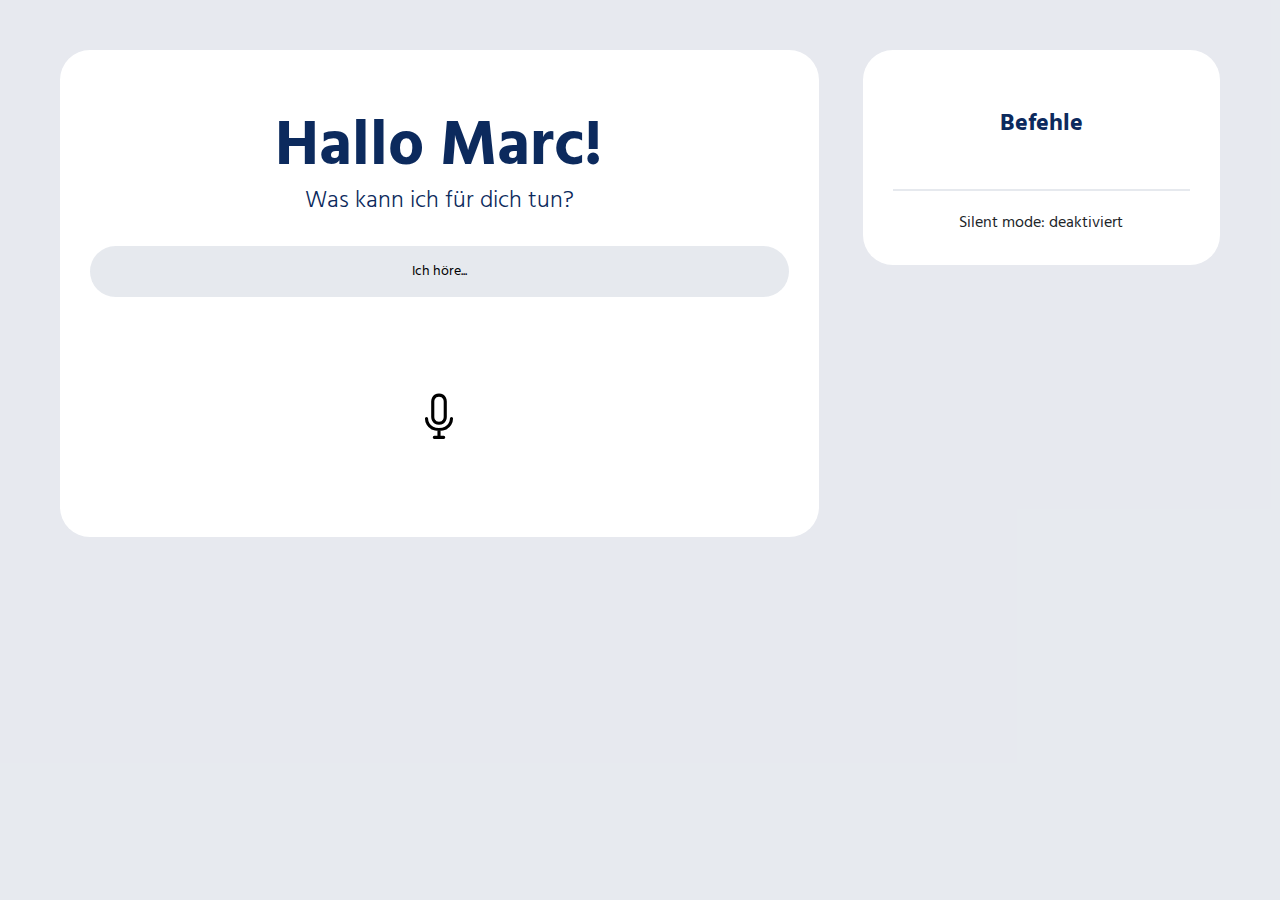
<file: task11_vui-prototype/vui/index.html>
<!DOCTYPE html>
<html lang="en">

<head>
    <meta charset="UTF-8">
    <meta name="viewport" content="width=device-width, initial-scale=1.0">
    <meta http-equiv="X-UA-Compatible" content="ie=edge">
    <title>Home - Dein Sprachassistent</title>
    <script src="js/libs/artyom.window.min.js"></script>
    <script src="js/playgroud-artyom-script.js"></script>
    <link rel="stylesheet" href="./bootstrap.min.css">

    <style>
        @import url('https://fonts.googleapis.com/css2?family=Hind:wght@300;400;700&display=swap');

        html,
        body {
            margin: 0;
            padding: 0;
            font-weight: 400;
            text-align: center;
            background: rgba(12, 42, 93, 0.05);
            font-family: 'Hind', sans-serif !important;
            width: 100%;
            height: 100%;
        }

        .container-fluid {
            padding: 0 150px;
        }

        @media screen and (max-width: 1280px) {
            .container-fluid {
                padding: 0 50px;
            }
        }

        @media screen and (max-width: 768px) {
            .container-fluid {
                padding: 0 10px;
            }
        }

        .inner {
            background: white;
            border-radius: 30px;
            margin: 50px 10px;
            padding: 30px;
        }

        @media screen and (max-width: 768px) {
            .inner {
                margin: 10px;
            }
        }

        h1 {
            font-weight: bold;
            padding: 0;
            margin: 30px 0 0;
            color: #0C2A5D;
            font-size: 64px;
        }

        h2 {
            font-weight: lighter;
            margin: 0px 0 30px;
            padding: 0;
            color: #0C2A5D;
            font-size: 24px;
        }

        .col-md-4 h2 {
            font-weight: bold;
            margin: 30px 0 30px;
        }

        .divider {
            border-bottom: 2px solid rgba(12, 42, 93, 0.1);
            margin: 50px 0 20px;
        }

        #recognizedID {
            font-size: 14px;
            font-weight: light;
            color: #000;
            border-radius: 30px;
            padding: 15px 0;
            margin: 30px auto;
            background: rgba(12, 42, 93, 0.1);
        }

        #recognizedID span {
            font-size: 30px;
            font-weight: bolder;
            color: rgba(12, 42, 93, 0.8);
        }

        #activate {
            -webkit-background-clip: text;
            background: #fff url("mic.svg");
            background-size: 50%;
            background-position: center;
            background-repeat: no-repeat;
            border: 0px solid #0C2A5D;
            width: 100px;
            height: 100px;
            border-radius: 20px;
            margin: 40px;
            font-size: 0;
            cursor: pointer;
            animation: glow 2s infinite alternate;
        }

        #error {
            display: none;
            padding: 15px 50px;
            background: indianred;
            margin: 20px auto;
            max-width: 80vh;
            border-radius: 15px;
            color: white;
        }

        .sayings {
            font-style: italic;
            font-weight: bold;
            line-height: 1.7;
            font-size: 18px
        }

        @keyframes glow {
            0% {
                -webkit-box-shadow: 0px 0px 1px #0C2A5D;
                box-shadow: 0px 0px 1px #0C2A5D;
            }

            100% {
                -webkit-box-shadow: 0px 0px 20px #0C2A5D;
                box-shadow: 0px 0px 20px #0C2A5D;
            }
        }


        svg {
            display: block;
            width: 100%;
            height: 30%;
            padding: 0;
            margin: 0;
            bottom: 0px;
            position: fixed;

        }

        path {
            stroke-linecap: square;
            stroke: white;
            stroke-width: 0.5px;
        }
    </style>

</head>

<body>
    <div class="wrapper">
        <div class="container-fluid">
            <div class="row">
                <div class="col-md-8 col-12">
                    <div class="inner">
                        <h1>Hallo <span id="name">Marc</span>!</h1>
                        <h2>Was kann ich für dich tun?</h2>
                        <div  id="recognizedID">Ich höre...</div>
                        <div id="error"></div>
                        <button id="activate">Los gehts</button>
                    </div>
                </div>
                <div class="col-md-4 col-12">
                    <div class="inner">
                        <h2>Befehle</h2>
                        <div id="commands"></div>
                        <div class="divider"></div>
                        <div id="mode"></div>
                    </div>
                </div>
            </div>
        </div>

        <svg preserveAspectRatio="none" id="visualizer" version="1.1" xmlns="http://www.w3.org/2000/svg"
            xmlns:xlink="http://www.w3.org/1999/xlink">
            <defs>

                <mask id="mask">
                    <g id="maskGroup">
                    </g>
                </mask>
                <linearGradient id="gradient" x1="0%" y1="0%" x2="0%" y2="100%">
                    <stop offset="0%" style="stop-color:#E6E9EE;stop-opacity:1" />
                    <stop offset="20%" style="stop-color:#9DA9BE;stop-opacity:1" />
                    <stop offset="70%" style="stop-color:#9DA9BE;stop-opacity:1" />
                    <stop offset="100%" style="stop-color:#9DA9BE;stop-opacity:1" />
                </linearGradient>
            </defs>
            <rect x="0" y="0" width="100%" height="100%" fill="url(#gradient)" mask="url(#mask)"></rect>
        </svg>

    </div>

</body>

</html>
</file>
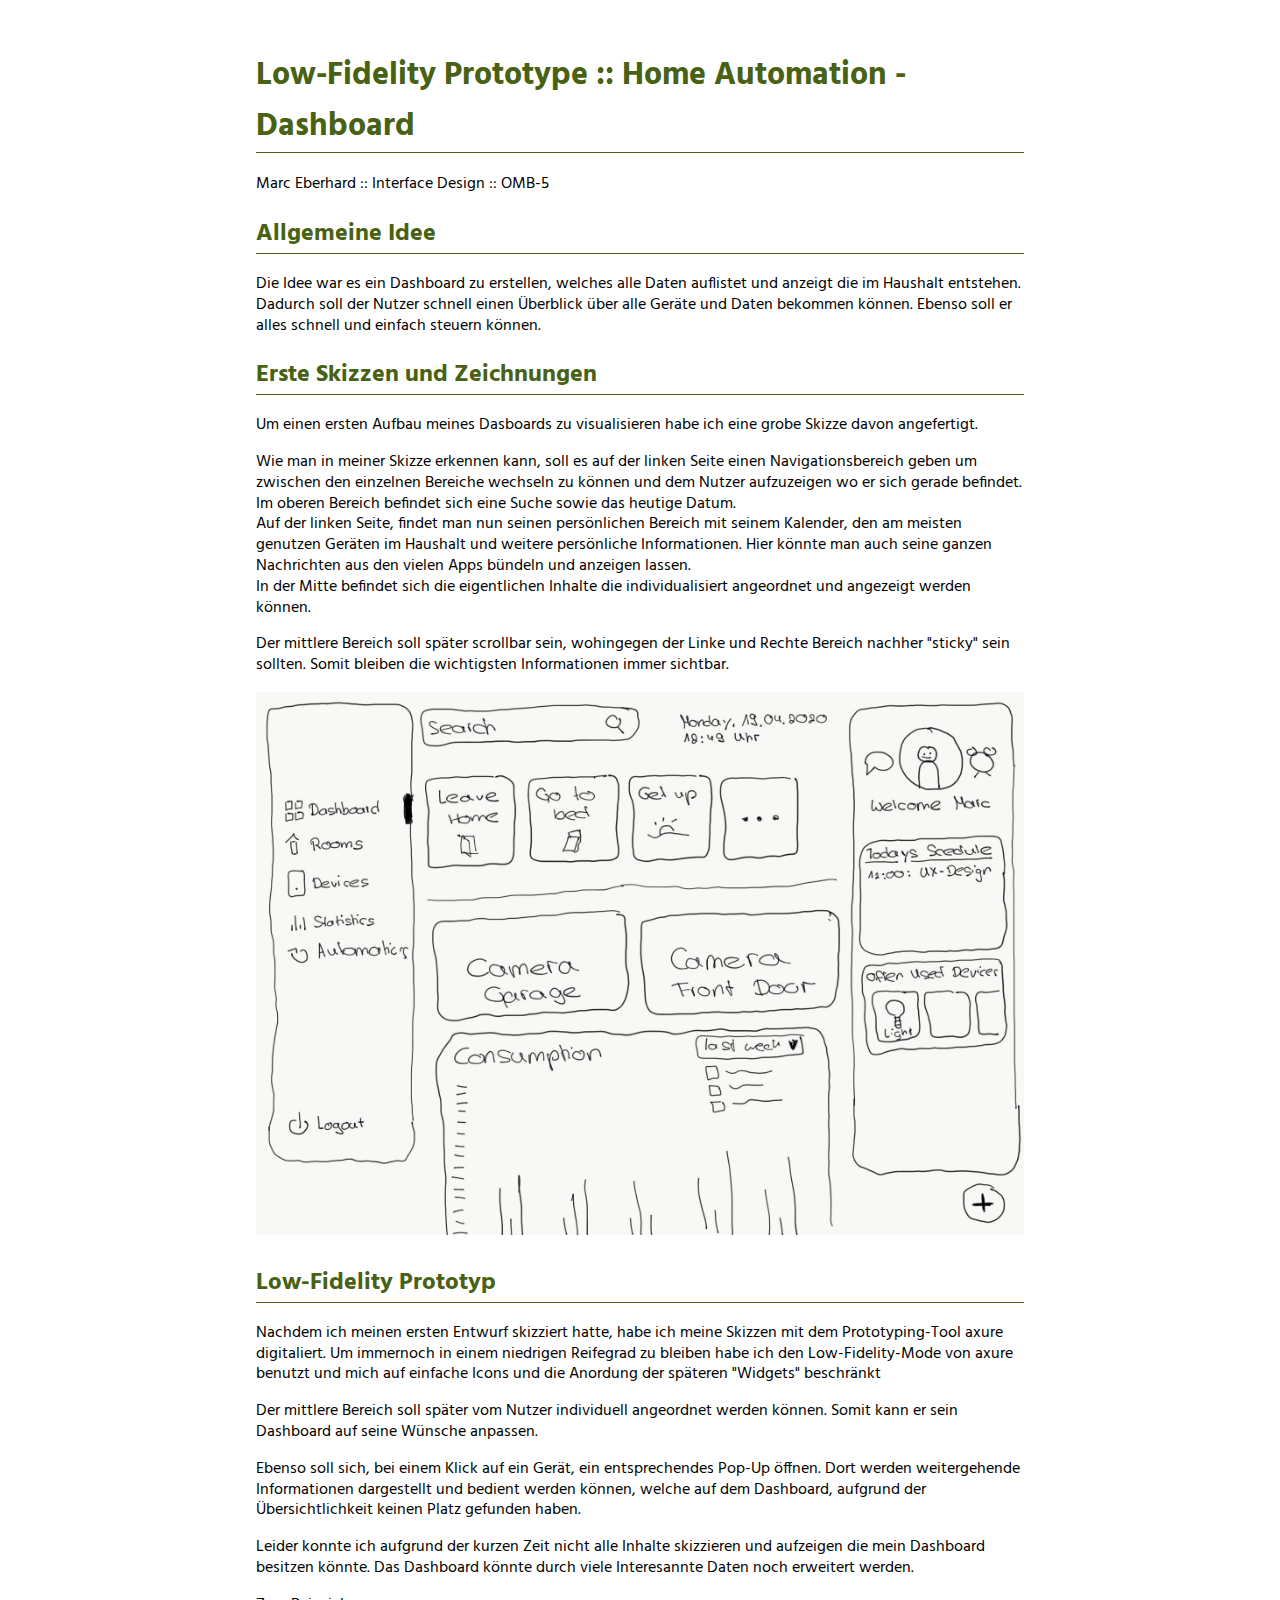
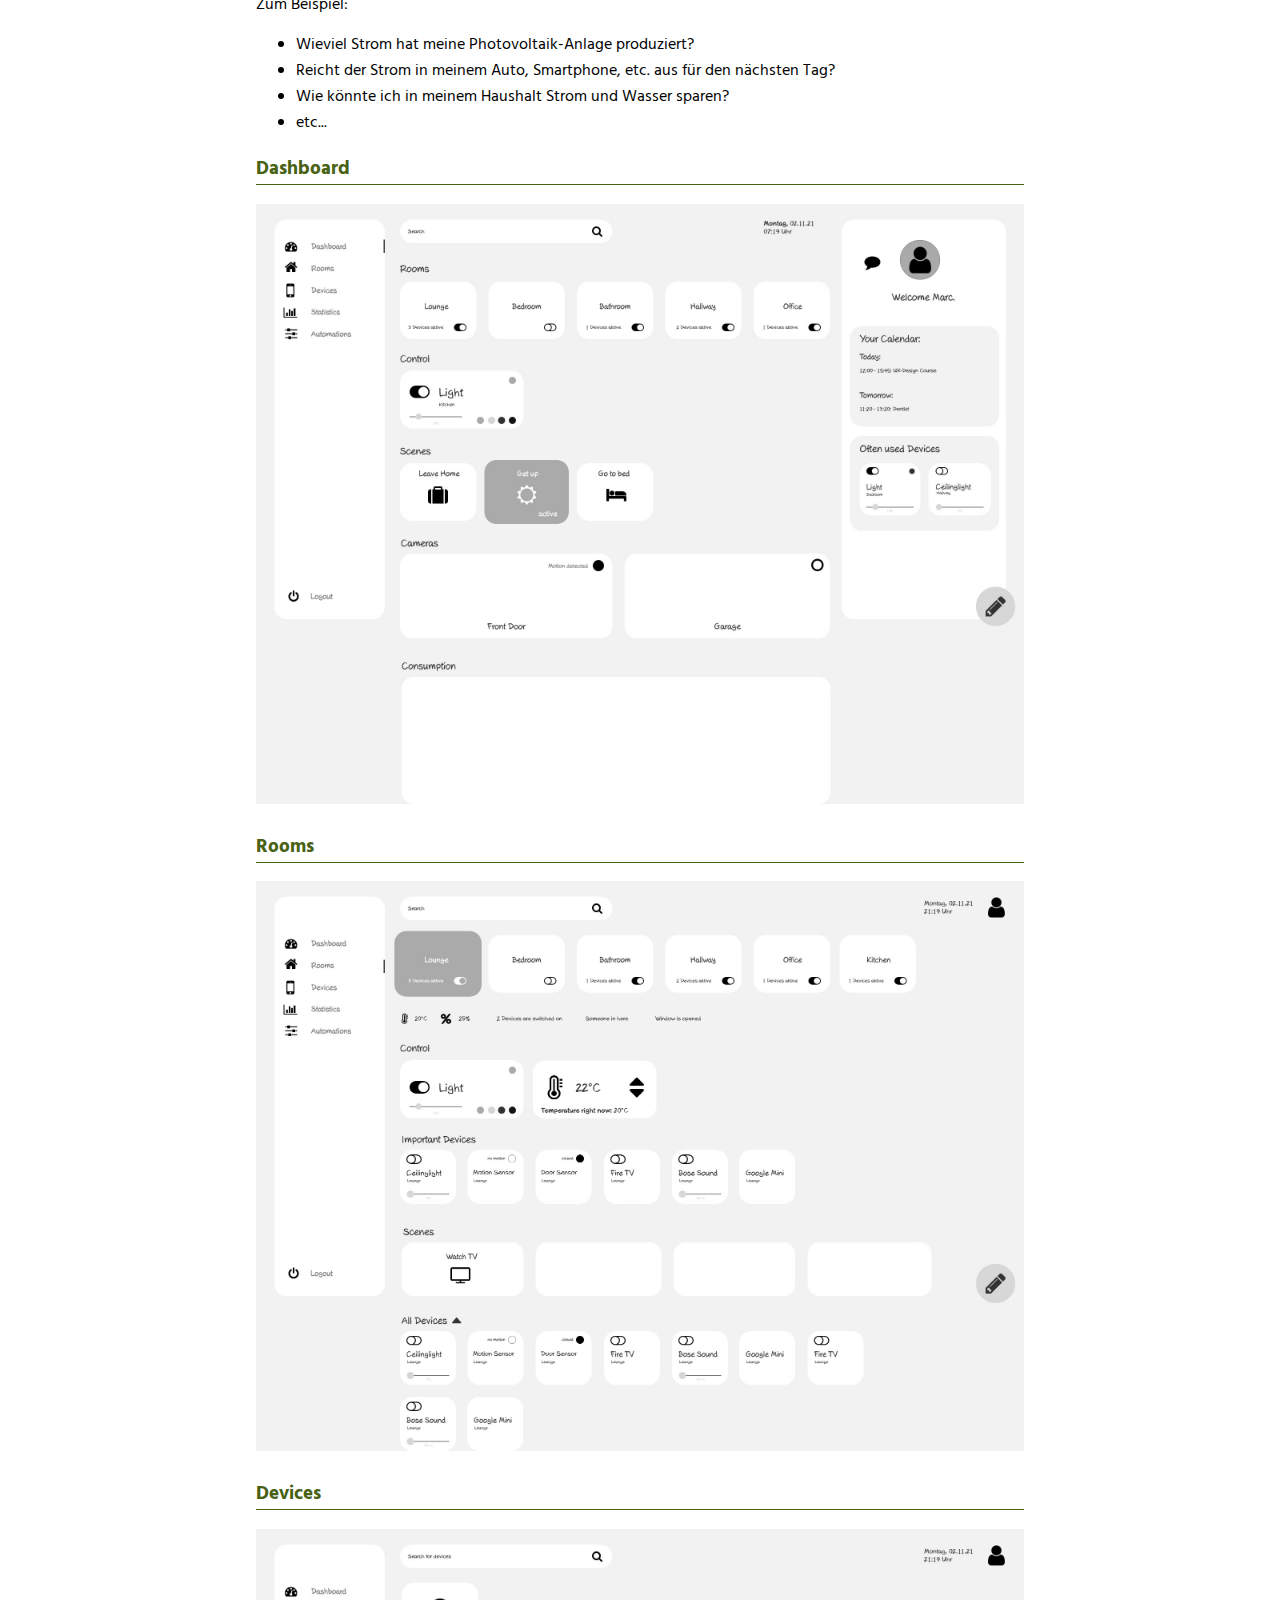
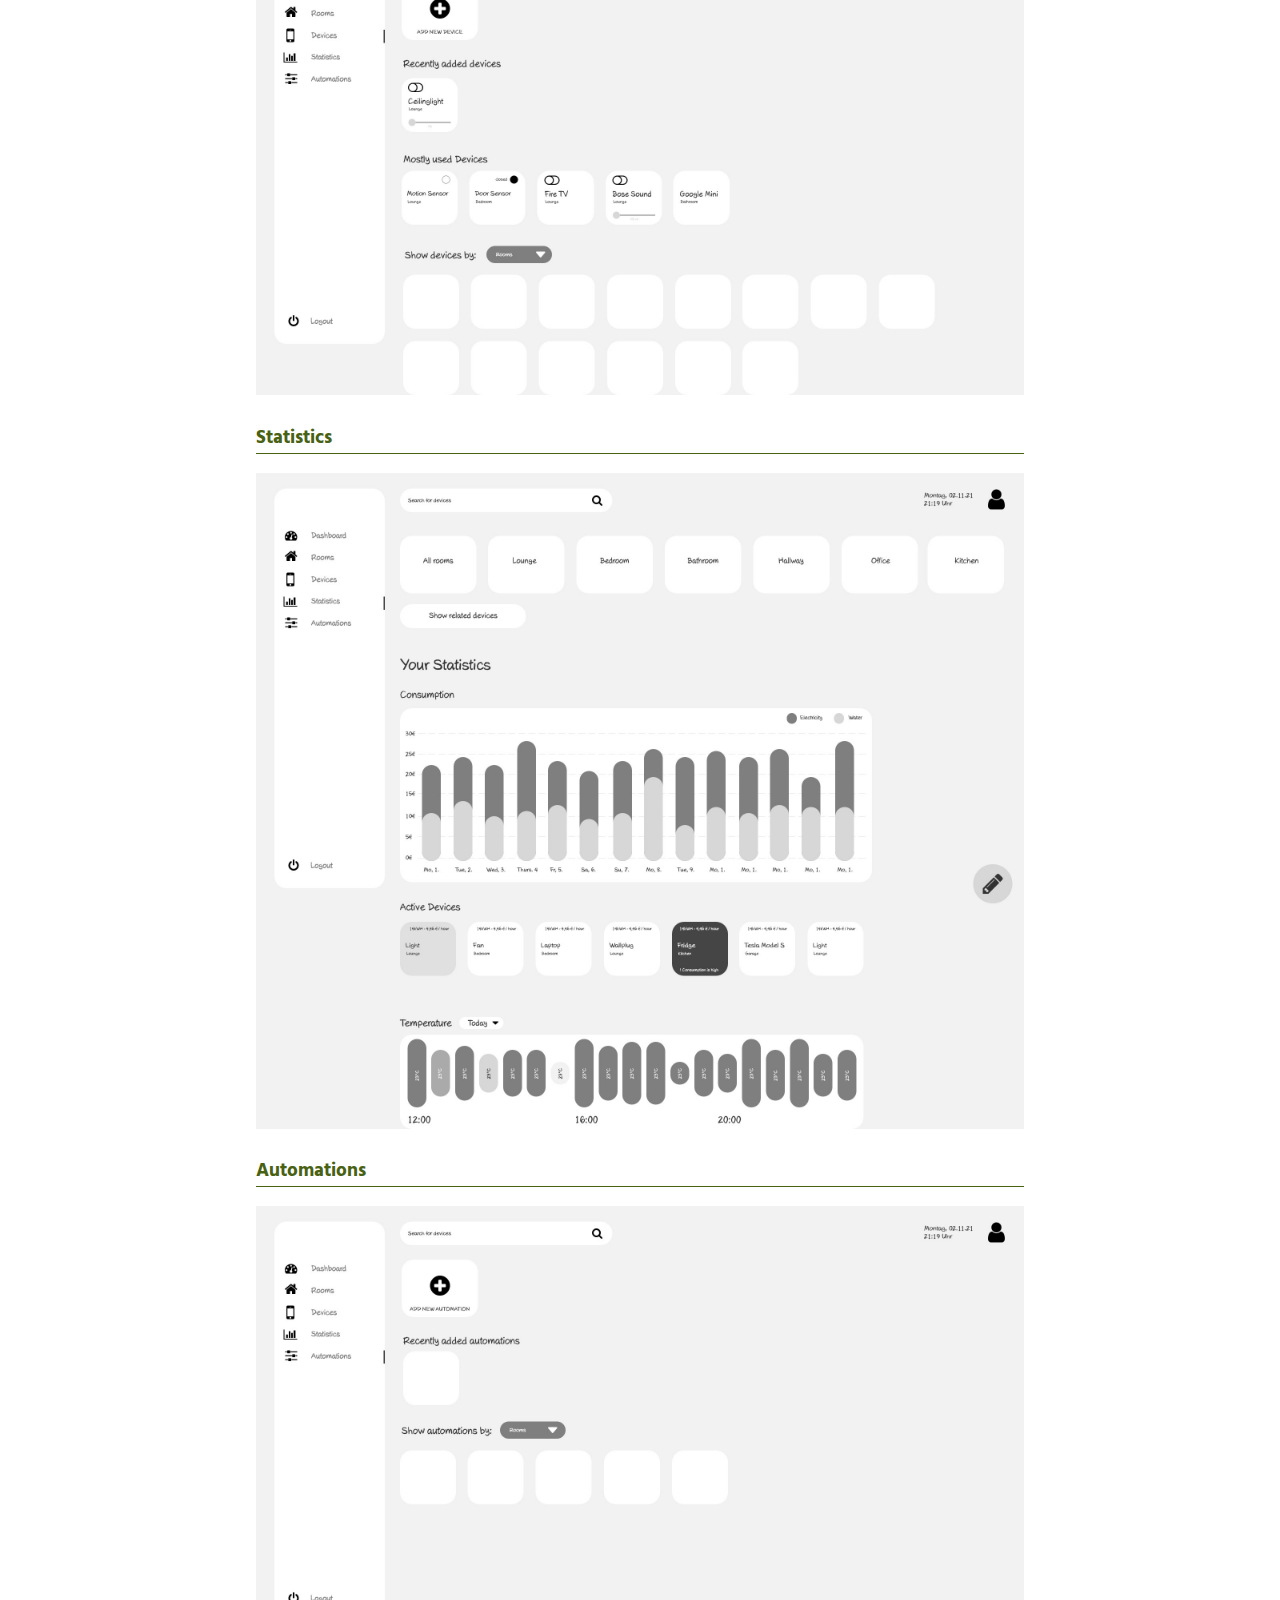
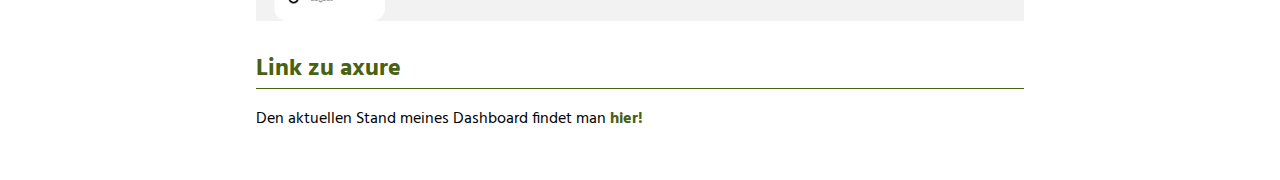
<file: task4_prototyping/gui-low-fidelity/index.html>
<!DOCTYPE html>
<html>

<head>
    <meta charset="utf-8">
    <meta name="viewport" content="width=device-width, initial-scale=1">
    <title>Low-Fidelity Prototype :: Home Automation - Dashboard</title>
    <link rel="stylesheet" href="./src/css/style.css">
</head>

<body>
    <div class="wrapper">
        <h1>Low-Fidelity Prototype :: Home Automation - Dashboard</h1>
        <p>Marc Eberhard :: Interface Design :: OMB-5</p>
        <section>
            <h2>Allgemeine Idee</h2>
            <p>Die Idee war es ein Dashboard zu erstellen, welches alle Daten auflistet und anzeigt die im Haushalt
                entstehen. Dadurch soll der Nutzer schnell einen Überblick über alle Geräte und Daten bekommen können.
                Ebenso soll er alles schnell und einfach steuern können.
            </p>
        </section>

        <section>
            <h2>Erste Skizzen und Zeichnungen</h2>
            <p>Um einen ersten Aufbau meines Dasboards zu visualisieren habe ich eine grobe Skizze davon angefertigt.
            </p>
            <p>Wie man in meiner Skizze erkennen kann, soll es auf der linken Seite einen Navigationsbereich geben um zwischen den einzelnen Bereiche wechseln zu können und dem Nutzer aufzuzeigen wo er sich gerade befindet.
            <br>Im oberen Bereich befindet sich eine Suche sowie das heutige Datum.
            <br>Auf der linken Seite, findet man nun seinen persönlichen Bereich mit seinem Kalender, den am meisten
            genutzen Geräten im Haushalt und weitere persönliche Informationen. Hier könnte man auch seine ganzen Nachrichten aus den vielen Apps bündeln und anzeigen lassen.
            <br>In der Mitte befindet sich die eigentlichen Inhalte die individualisiert angeordnet und angezeigt werden
                können.</p>
            <p>Der mittlere Bereich soll später scrollbar sein, wohingegen der Linke und Rechte Bereich nachher "sticky"
                sein sollten. Somit bleiben die wichtigsten Informationen immer sichtbar.</p>
            <img target="_blank" src="./src/img/first-prototye.jpg" />
        </section>

        <section>
            <h2>Low-Fidelity Prototyp</h2>
            <p>Nachdem ich meinen ersten Entwurf skizziert hatte, habe ich meine Skizzen mit dem Prototyping-Tool axure
                digitaliert. Um immernoch in einem niedrigen Reifegrad zu bleiben habe ich den Low-Fidelity-Mode von
                axure benutzt und mich auf einfache Icons und die Anordung der späteren "Widgets" beschränkt</p>
                <p>Der mittlere Bereich soll später vom Nutzer individuell angeordnet werden können. Somit kann er sein Dashboard auf seine Wünsche anpassen.</p>
                <p>Ebenso soll sich, bei einem Klick auf ein Gerät, ein entsprechendes Pop-Up öffnen. Dort werden weitergehende Informationen dargestellt und bedient werden können, welche auf dem Dashboard, aufgrund der Übersichtlichkeit keinen Platz gefunden haben. </p>
                <p>Leider konnte ich aufgrund der kurzen Zeit nicht alle Inhalte skizzieren und aufzeigen die mein Dashboard besitzen könnte. Das Dashboard könnte durch viele Interesannte Daten noch erweitert werden.</p>
                <p> Zum Beispiel:
                <ul>
                    <li>Wieviel Strom hat meine Photovoltaik-Anlage produziert?</li>
                    <li>Reicht der Strom in meinem Auto, Smartphone, etc. aus für den nächsten Tag?</li>
                    <li>Wie könnte ich in meinem Haushalt Strom und Wasser sparen?</li>
                    <li>etc...</li>
                </ul>
            </p>
            <h3>Dashboard</h3>
            <img src="./src/img/dashboard.jpg" />
            <h3>Rooms</h3>
            <img src="./src/img/rooms.jpg" />
            <h3>Devices</h3>
            <img src="./src/img/devices.jpg" />
            <h3>Statistics</h3>
            <img src="./src/img/statistics.jpg" />
            <h3>Automations</h3>
            <img src="./src/img/automations.jpg" />
        </section>

        <section>
            <h2>Link zu axure</h2>
            <p>Den aktuellen Stand meines Dashboard findet man <a href="https://6bqmmb.axshare.com">hier!</a></p>
        </section>


    </div>
</body>

</html>
</file>
<file: gui-overview/src/css/style.css>
@import url('https://fonts.googleapis.com/css2?family=Hind:wght@300;400;700&display=swap');

body,html {
    font-family: 'Hind', sans-serif;
    background: #eee;
}

.wrapper {
    width: 60vw;
    margin: 50px auto;
}

h1,h2,h3,h4 {
    color: #486113
}

h1:after,h2:after,h3:after {
    content:"";
    display: block;
    width: 100%;
    height: 1px;
    background: #486113;
}

h1 {
    font-weight: 32px;
    text-align: center;
}

h2 {
    font-weight: 16px;
    text-align: center;
}

h3 {
    font-weight: 14px;
    text-align: center;
}

p {
    font-weight: 11px;
    line-height: 1.3;
    text-align: center;
}

a {
    color: #486113;
    font-weight: bold;
    text-decoration: none;
}

a:hover {
    color: #666666;
    text-decoration: underline;
}

img {
    width: 100%;
    height: auto;
}

.bold {
    font-weight: bolder;
}

.two-img {
    display: flex;
}

.img-cont {
    width: 50%;
    padding: 0 20px;
}

.cards  {
    display: flex;
    flex-wrap: wrap;
    justify-content: center;
}

.card {
    width: 300px;
    border: 1px solid #ccc;
    background: white;
    padding: 10px 10px 30px;
    margin: 10px;
    border-radius: 10px;
    position: relative;
    top:0;
    transition: .15s all ease;
}

.card:hover {
    top: 5px;
    transition: .15s all ease;
}

.card img {
    border: 1px solid #ccc;
    border-radius: 5px;
}

.cards p, .cards h3 {
    margin: 20px 20px;
}

.cards p {
    font-weight: 400;
}

.cards a:hover {
    text-decoration: none !important;
    color: #486113;
}
</file>
<file: task0_swot/css/style.css>
@import url("https://fonts.googleapis.com/css2?family=Open+Sans:ital,wght@0,300;0,700;0,800;1,400&display=swap");

:root {
    --sec1-color: #fcba03;
    --sec2-color: #ff6242;
    --sec3-color: #009c4b;
    --sec4-color: #005e9c;
}

a {
    text-decoration: none;
    color: var(--sec2-color);
}

a:hover {
    color: black;
}

body,
html {
    padding: 0px;
    margin: 0px;
    height: 100%;
    width: 100%;
    font-family: "Open Sans", sans-serif;
    background: #efefef;
}

main {
    width: 90%;
    margin: 0 auto;
    display: flex;
    height: 100vh;
    flex-wrap: wrap;
    justify-content: space-between;
    align-items: center;

}

.headline-box {
    position: absolute;
    z-index: 999;
    justify-self: center;
    text-align: center;
    border: 15px solid darkgrey;
    border-radius: 100%;
    padding: 50px;
    background-color: white;
    left: 50%;
    transform: translate(-50%) !important;
}

@media (max-width: 768px) {
    .headline-box {
        position: unset;
        top: unset;
        left: unset;
        transform: translate(0) !important;
        margin: 40px 0px;
        width: 100%;
        border-radius: 15px;
        padding: 10px;
    }
}

h1 {
    font-size: 40px;
    font-weight: 800;
    line-height: 1;
    color: #333;
}

h2 {
    font-size: 30px;
    text-transform: uppercase;
}

h3 {
    font-weight: 100;
    line-height: 1;
}

.sec1,
.sec2,
.sec3,
.sec4 {
    position: relative;
    width: 40%;
    box-sizing: border-box;
    padding: 10px 40px;
    border-radius: 30px;
    background: white;
    align-self: stretch;
    margin: 50px 0;
}

@media (max-width: 768px) {
    .sec1,
    .sec2,
    .sec3,
    .sec4 {
        height: auto;
    }
}

ul {
    list-style: none;
    padding: 0px;
}

li {
    margin-bottom: 10px;
}

.sec2,
.sec4 {
    padding: 10px 40px 10px 100px;
}

.sec1,
.sec3 {
    padding: 10px 100px 10px 40px;
    text-align: right;
}

@media (max-width: 768px) {
    .sec1,
    .sec2,
    .sec3,
    .sec4 {
        width: 100%;
        margin-bottom: 20px;
        margin-top: 50px;
        padding: 10px 10px 10px 30px;
        text-align: left;
    }

    img {
        position: absolute;
        right: 10%  !important;
        top: -60px !important;
        left: unset !important;
        bottom: unset;
    }
}

.sec1 {
    border: 3px solid var(--sec1-color);
}

img {
    position: absolute;
    width: 60px;
    height: 60px;
    object-fit: contain;
    border-radius: 100%;
    padding: 30px;
}

@media (max-width: 768px) {

}

.sec1 img {
    bottom: 15%;
    right: -60px;
    background: var(--sec1-color);
}

.sec2 img {
    bottom: 15%;
    left: -60px;
    background: var(--sec2-color);
}

.sec3 img {
    top: 15%;
    right: -60px;
    background: var(--sec3-color);
}

.sec4 img {
    top: 15%;
    left: -60px;
    background: var(--sec4-color);
}

.sec1 h2 {
    color: var(--sec1-color);
}

.sec2 {
    border: 3px solid var(--sec2-color);
}

.sec2 h2 {
    color: var(--sec2-color);
}

.sec3 {
    border: 3px solid var(--sec3-color);
}

.sec3 h2 {
    color: var(--sec3-color);
}

.sec4 {
    border: 3px solid var(--sec4-color);
}

.sec4 h2 {
    color: var(--sec4-color);
}

svg path {
    fill: white;
}
</file>
<file: task10_vui-concept/src/css/style.css>
@import url('https://fonts.googleapis.com/css2?family=Hind:wght@300;400;700&display=swap');

body,html {
    font-family: 'Hind', sans-serif !important;
}

.wrapper {
    width: 60vw;
    margin: 50px auto;
}

h1,h2,h3,h4 {
    color: #486113 !important;
}

h1:after,h2:after,h3:after {
    content:"";
    display: block;
    width: 100%;
    height: 1px;
    background: #486113 !important;
}

h1 {
    font-weight: 32px;
}

h2 {
    font-weight: 16px;
}

h3 {
    font-weight: 14px;
}

p {
    font-weight: 11px;
    line-height: 1.3;
}

a {
    color: #486113;
    font-weight: bold;
    text-decoration: none;
}

a:hover {
    color: #666666;
    text-decoration: underline;
}

.bold {
    font-weight: bolder;
}


.quote {
    font-size: 20px;
    color: #486113;
    width: 70%;
    margin: 20px auto; 
    border-bottom: 1px solid #eee;
    padding: 0 30px;
}

.quote.answer {
    color: #5a91c7;
    text-align: end;
}

.quote .big {
        font-size: 48px;
        font-weight: 700;
}
</file>
<file: task5-6_gui-high-fid/src/css/style.css>
@import url('https://fonts.googleapis.com/css2?family=Hind:wght@300;400;700&display=swap');

body,html {
    font-family: 'Hind', sans-serif;
}

.wrapper {
    width: 60vw;
    margin: 50px auto;
}

h1,h2,h3,h4 {
    color: #486113
}

h1:after,h2:after,h3:after {
    content:"";
    display: block;
    width: 100%;
    height: 1px;
    background: #486113;
}

h1 {
    font-weight: 32px;
}

h2 {
    font-weight: 16px;
}

h3 {
    font-weight: 14px;
}

p {
    font-weight: 11px;
    line-height: 1.3;
}

a {
    color: #486113;
    font-weight: bold;
    text-decoration: none;
}

a:hover {
    color: #666666;
    text-decoration: underline;
}

img {
    width: 100%;
    height: auto;
}
</file>
<file: task8_gui_enhancement/src/css/style.css>
@import url('https://fonts.googleapis.com/css2?family=Hind:wght@300;400;700&display=swap');

body,html {
    font-family: 'Hind', sans-serif !important;
}

.wrapper {
    width: 60vw;
    margin: 50px auto;
}

h1,h2,h3,h4 {
    color: #486113 !important;
}

h1:after,h2:after,h3:after {
    content:"";
    display: block;
    width: 100%;
    height: 1px;
    background: #486113 !important;
}

h1 {
    font-weight: 32px;
}

h2 {
    font-weight: 16px;
}

h3 {
    font-weight: 14px;
}

p {
    font-weight: 11px;
    line-height: 1.3;
}

a {
    color: #486113;
    font-weight: bold;
    text-decoration: none;
}

a:hover {
    color: #666666;
    text-decoration: underline;
}

img {
    width: 100%;
    height: auto;
}

.bold {
    font-weight: bolder;
}

.two-img {
    display: flex;
}

.img-cont {
    width: 50%;
    padding: 0 20px;
}
</file>
<file: task4_prototyping/gui-low-fidelity/src/css/style.css>
@import url('https://fonts.googleapis.com/css2?family=Hind:wght@300;400;700&display=swap');

body,html {
    font-family: 'Hind', sans-serif;
}

.wrapper {
    width: 60vw;
    margin: 50px auto;
}

h1,h2,h3,h4 {
    color: #486113
}

h1:after,h2:after,h3:after {
    content:"";
    display: block;
    width: 100%;
    height: 1px;
    background: #486113;
}

h1 {
    font-weight: 32px;
}

h2 {
    font-weight: 16px;
}

h3 {
    font-weight: 14px;
}

p {
    font-weight: 11px;
    line-height: 1.3;
}

a {
    color: #486113;
    font-weight: bold;
    text-decoration: none;
}

a:hover {
    color: #666666;
    text-decoration: underline;
}

img {
    width: 100%;
    height: auto;
}
</file>
